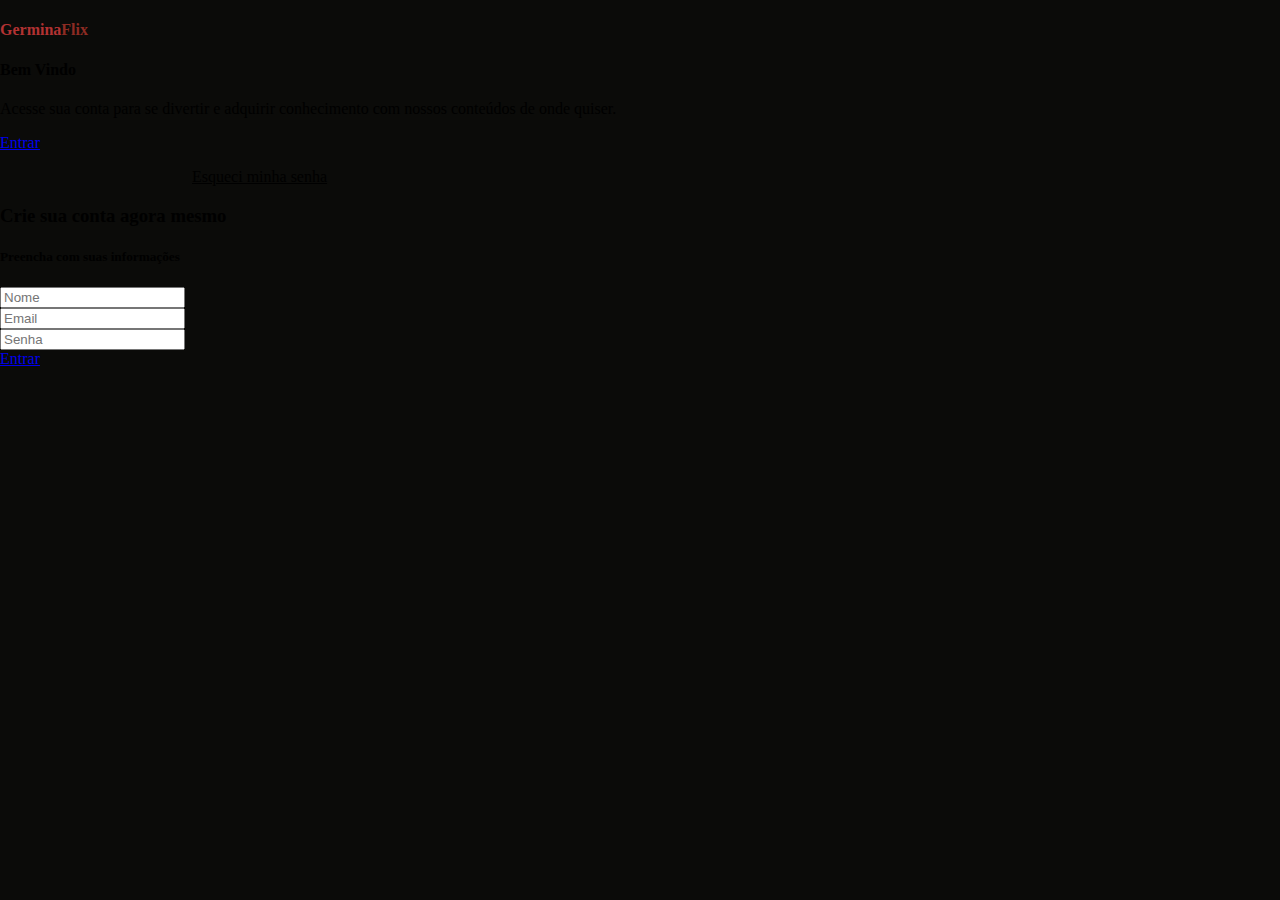
<file: index.html>
<!DOCTYPE html>
<html lang="en">
<head>
    <meta charset="UTF-8">
    <meta http-equiv="X-UA-Compatible" content="IE=edge">
    <meta name="viewport" content="width=device-width, initial-scale=1.0">
    <link rel="stylesheet" href="style.css">
    <link rel="shortcut icon" href="./IMGS/logoFilmix.png" type="image/x-icon">
    <title>Germinaflix - O seu site de consultoria de filmes</title>
</head>
<body>
    <main>
        <aside>
            <h4 style="color: rgb(141, 43, 35);"><span style="color: rgb(178, 50, 50);">Germina</span>Flix</h4>
            <h4 id="welcome">Bem Vindo</h4>
            <p>Acesse sua conta para se divertir e adquirir conhecimento com nossos conteúdos de onde quiser.</p>
            <div id="aside-login">
                <a href="home.html">Entrar</a>
            </div>
            <p style="text-decoration: underline;margin-left: 15%;">Esqueci minha senha</p>
        </aside>
        <section id="input-details">
            <h3>Crie sua conta agora mesmo</h3>
            <h5>Preencha com suas informações</h5>
            <form action="">
                <div id="name">
                    <input type="text" placeholder="Nome">
                </div>
                <div id="email">
                    <input type="email" placeholder="Email">
                </div>
                <div id="password">
                    <input type="password" placeholder="Senha">
                </div>
                <div id="login">
                    <a href="home.html">Entrar</a>
                </div>
            </form>            
        </section>
    </main>
</body>
</html>
</file>
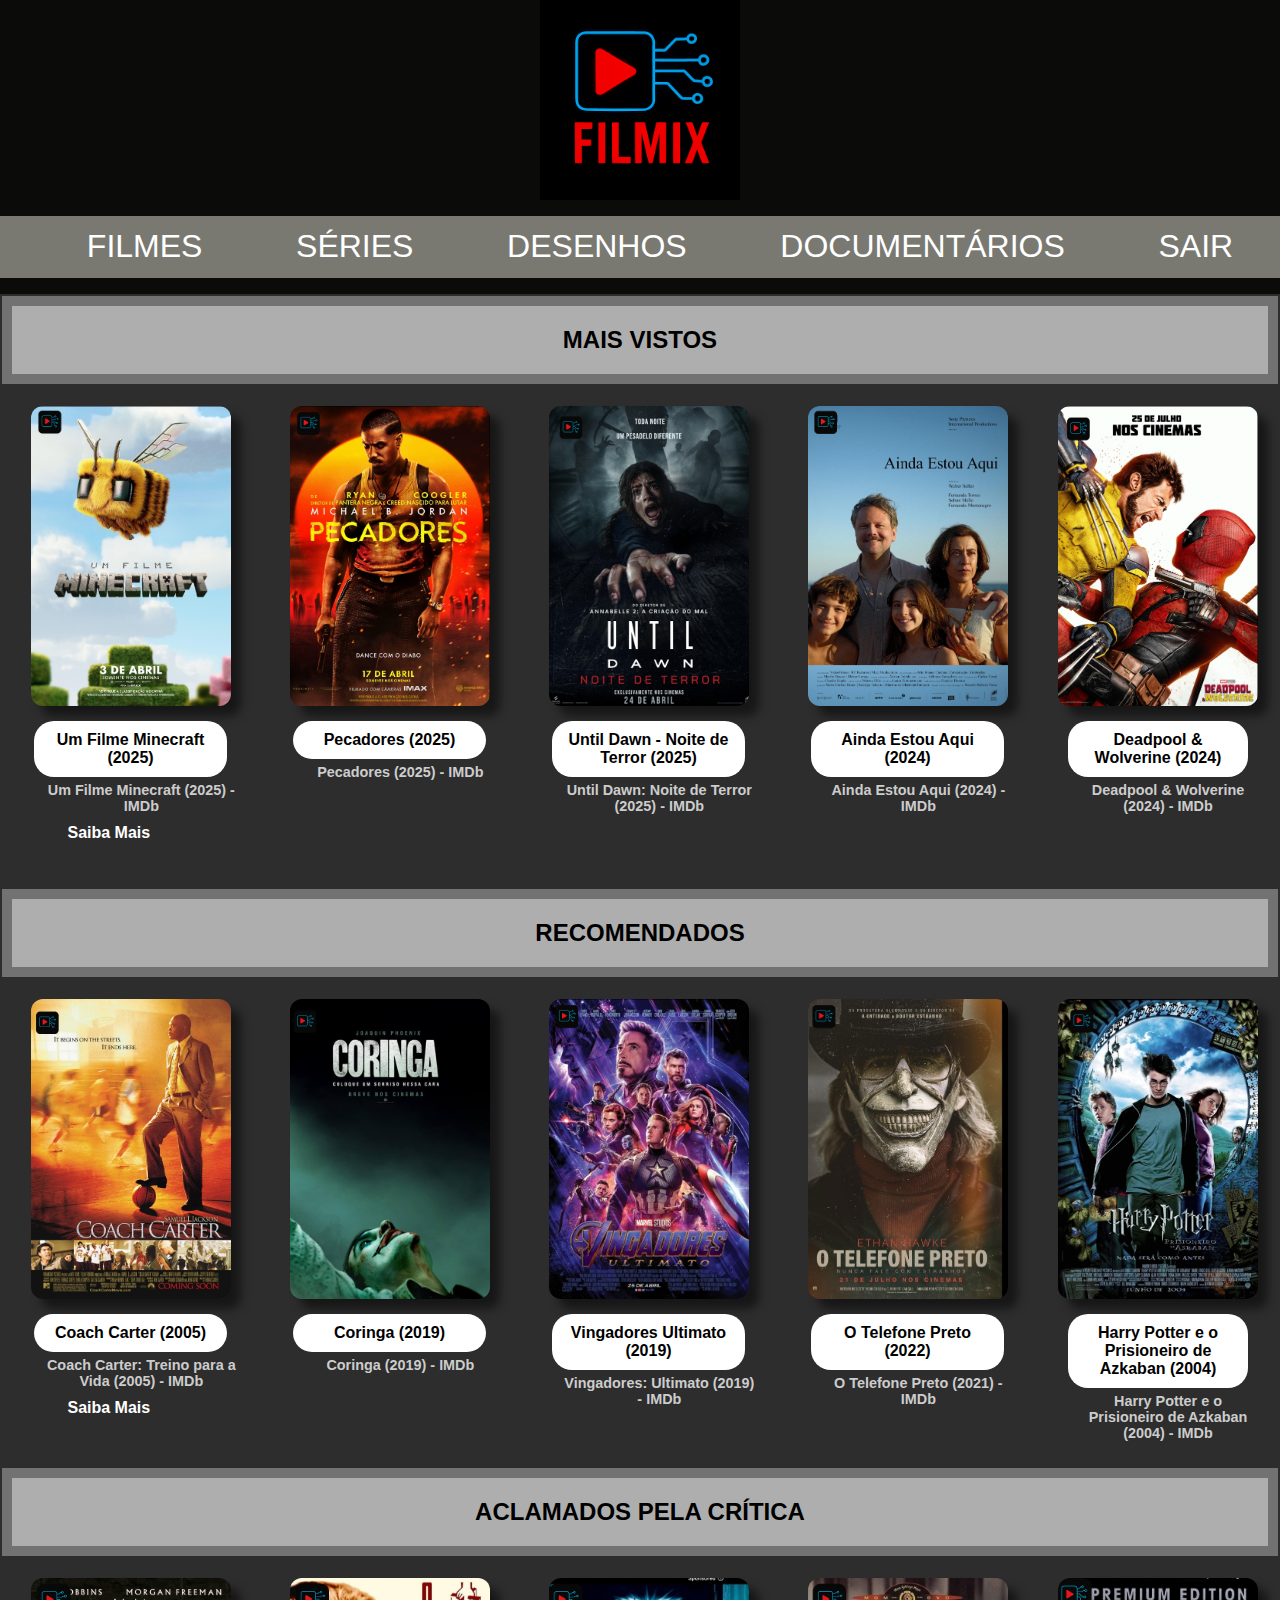
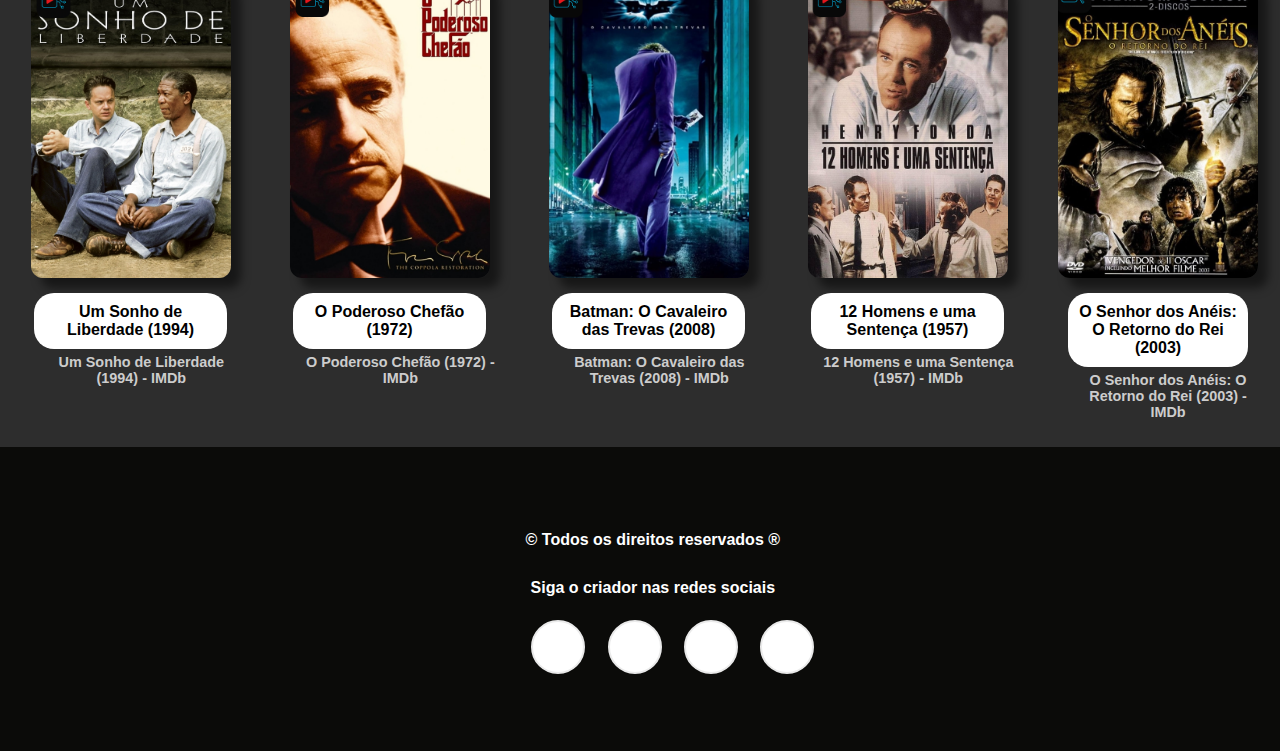
<file: Principal/index.html>
<!DOCTYPE html>
<html lang="en">
<head>
    <meta charset="UTF-8">
    <meta http-equiv="X-UA-Compatible" content="IE=edge">
    <meta name="viewport" content="width=device-width, initial-scale=1.0">
    <link rel="stylesheet" href="style.css">
    <link rel="shortcut icon" href="../IMGS/logoFilmix.png" type="image/x-icon">
    <link rel="stylesheet" href="https://use.fontawesome.com/releases/v5.6.3/css/all.css" integrity="sha384-UHRtZLI+pbxtHCWp1t77Bi1L4ZtiqrqD80Kn4Z8NTSRyMA2Fd33n5dQ8lWUE00s/" crossorigin="anonymous">
    <title>Germinaflix - O seu site de consultoria de filmes</title>
</head>

<body>
    <header>
        <div id="header-logo"></div>
        <nav>
            <ul>
                <li><a href="#">FILMES</a></li>
                <li><a href="#">SÉRIES</a></li>
                <li><a href="#">DESENHOS</a></li>
                <li><a href="#">DOCUMENTÁRIOS</a></li>
                <li id="saida"><a href="../entrar/entrar.html" >SAIR</a></li>
            </ul>
        </nav>
    </header>
    <table style="background-color: #2D2D2D;" >
        <tr id="mais-vistos-tr">
            <th class="title-table" colspan="5">MAIS VISTOS</th>
        </tr>
        <tr>
            <td><a target="_blank" href="https://www.imdb.com/pt/title/tt3566834/?ref_=ext_shr_lnk">
                <img class="tamanho-imgs" src="../IMGS/minecraft.png" alt="">
                <p class="nome-data-movie">Um Filme Minecraft (2025)</p>
                <a class="link-mdb" href="https://www.imdb.com/pt/title/tt3566834/?ref_=ext_shr_lnk">Um Filme Minecraft (2025) - IMDb</a>
                <a target="_blank" class="saiba-mais" href="../Saiba Mais - Minecraft/saiba-mais-minecraft.html">Saiba Mais</a>
            </a></td>
            <td><a target="_blank" href="https://www.imdb.com/pt/title/tt31193180/?ref_=ext_shr_lnk">
                <img class="tamanho-imgs" src="../IMGS/pecadores.png" alt="">
                <p class="nome-data-movie">Pecadores (2025)</p>
                <a class="link-mdb" href="https://www.imdb.com/pt/title/tt31193180/?ref_=ext_shr_lnk">Pecadores (2025) - IMDb</a>
            </a></td>
            <td><a target="_blank" href="https://www.imdb.com/pt/title/tt30955489/?ref_=ext_shr_lnk">
                <img class="tamanho-imgs" src="../IMGS/dawn.png" alt="">
                <p class="nome-data-movie">Until Dawn - Noite de Terror (2025)</p>
                <a class="link-mdb" href="https://www.imdb.com/pt/title/tt30955489/?ref_=ext_shr_lnk">Until Dawn: Noite de Terror (2025) - IMDb</a>
            </a></td>
            <td><a target="_blank" href="https://www.imdb.com/pt/title/tt14961016/?ref_=ext_shr_lnk">
                <img class="tamanho-imgs" src="../IMGS/aindaEstouAqui.png" alt="">
                <p class="nome-data-movie">Ainda Estou Aqui (2024)</p>
                <a class="link-mdb" href="https://www.imdb.com/pt/title/tt14961016/?ref_=ext_shr_lnk">Ainda Estou Aqui (2024) - IMDb</a>
            </a></td>
            <td><a target="_blank" href="https://www.imdb.com/pt/title/tt6263850/?ref_=ext_shr_lnk">
                <img class="tamanho-imgs" src="../IMGS/deadpool.png" alt="">
                <p class="nome-data-movie">Deadpool & Wolverine (2024)</p>
                <a class="link-mdb" href="https://www.imdb.com/pt/title/tt6263850/?ref_=ext_shr_lnk">Deadpool & Wolverine (2024) - IMDb</a>
            </a></td>
        </tr>
        <tr id="recomendados-tr">
            <th class="title-table" colspan="5">RECOMENDADOS</th>
        </tr>
        <tr>
            <td><a target="_blank" href="https://www.imdb.com/pt/title/tt0393162/?ref_=ext_shr_lnk">
                <img class="tamanho-imgs" src="../IMGS/carter.png" alt="">
                <p class="nome-data-movie">Coach Carter (2005)</p>
                <a class="link-mdb" href="https://www.imdb.com/pt/title/tt0393162/?ref_=ext_shr_lnk">Coach Carter: Treino para a Vida (2005) - IMDb</a>
                <a target="_blank" class="saiba-mais" href="../Saiba Mais - Coach Carter/saiba-mais-carter.html">Saiba Mais</a>
            </a></td>
            <td><a target="_blank" href="https://www.imdb.com/pt/title/tt7286456/?ref_=ext_shr_lnk">
                <img class="tamanho-imgs" src="../IMGS/coringa.png" alt="">
                <p class="nome-data-movie">Coringa (2019)</p>
                <a class="link-mdb" href="https://www.imdb.com/pt/title/tt7286456/?ref_=ext_shr_lnk">Coringa (2019) - IMDb</a>
            </a></td>
            <td><a target="_blank" href="https://www.imdb.com/pt/title/tt4154796/?ref_=ext_shr_lnk">
                <img class="tamanho-imgs" src="../IMGS/ultimato.png" alt="">
                <p class="nome-data-movie">Vingadores Ultimato (2019)</p>
                <a class="link-mdb" href="https://www.imdb.com/pt/title/tt4154796/?ref_=ext_shr_lnk">Vingadores: Ultimato (2019) - IMDb</a>
            </a></td>
            <td><a target="_blank" href="https://www.imdb.com/pt/title/tt7144666/?ref_=ext_shr_lnk">
                <img class="tamanho-imgs" src="../IMGS/telefone.png" alt="">
                <p class="nome-data-movie">O Telefone Preto (2022)</p>
                <a class="link-mdb" href="https://www.imdb.com/pt/title/tt7144666/?ref_=ext_shr_lnk">O Telefone Preto (2021) - IMDb</a>
            </a></td>
            <td><a target="_blank" href="https://www.imdb.com/pt/title/tt0304141/?ref_=ext_shr_lnk">
                <img class="tamanho-imgs" src="../IMGS/harry.png" alt="">
                <p class="nome-data-movie">Harry Potter e o Prisioneiro de Azkaban (2004)</p>
                <a class="link-mdb" href="https://www.imdb.com/pt/title/tt0304141/?ref_=ext_shr_lnk">Harry Potter e o Prisioneiro de Azkaban (2004) - IMDb</a>
            </a></td>
        </tr>
        <tr>
            <th class="title-table" colspan="5">ACLAMADOS PELA CRÍTICA</th>
        </tr>
        <tr>
            <td><a href="https://www.imdb.com/pt/title/tt0111161/?ref_=mv_close">
                <img class="tamanho-imgs" src="../IMGS/sonho.png" alt="">
                <p class="nome-data-movie">Um Sonho de Liberdade (1994)</p>
                <a class="link-mdb" href="https://www.imdb.com/pt/title/tt0111161/?ref_=mv_close">Um Sonho de Liberdade (1994) - IMDb</a>
            </a></td>
            <td><a href="https://www.imdb.com/pt/title/tt0068646/?ref_=chttp_t_2">
                <img class="tamanho-imgs" src="../IMGS/chefao.png" alt="">
                <p class="nome-data-movie">O Poderoso Chefão (1972)</p>
                <a class="link-mdb" href="https://www.imdb.com/pt/title/tt0068646/?ref_=chttp_t_2">O Poderoso Chefão (1972) - IMDb</a>
            </a></td>
            <td><a href="https://www.imdb.com/pt/title/tt0468569/?ref_=chttp_t_3">
                <img class="tamanho-imgs" src="../IMGS/batman.png" alt="">
                <p class="nome-data-movie">Batman: O Cavaleiro das Trevas (2008)</p>
                <a class="link-mdb" href="https://www.imdb.com/pt/title/tt0468569/?ref_=chttp_t_3">Batman: O Cavaleiro das Trevas (2008) - IMDb</a>
            </a></td>
            <td><a href="https://www.imdb.com/pt/title/tt0050083/?ref_=chttp_i_5">
                <img class="tamanho-imgs" src="../IMGS/12.png" alt="">
                <p class="nome-data-movie">12 Homens e uma Sentença (1957)</p>
                <a class="link-mdb" href="https://www.imdb.com/pt/title/tt0050083/?ref_=chttp_i_5">12 Homens e uma Sentença (1957) - IMDb</a>
            </a></td>
            <td><a href="https://www.imdb.com/pt/title/tt0167260/?ref_=chttp_t_6">
                <img class="tamanho-imgs" src="../IMGS/aneis.png" alt="">
                <p class="nome-data-movie">O Senhor dos Anéis: O Retorno do Rei (2003)</p>
                <a class="link-mdb" href="https://www.imdb.com/pt/title/tt0167260/?ref_=chttp_t_6">O Senhor dos Anéis: O Retorno do Rei (2003) - IMDb</a>
            </a></td>
        </tr>
    </table>

    <footer>
        &copy; Todos os direitos reservados &reg;
        <p>Siga o criador nas redes sociais</p>
        <ul class="box-redes-sociais">
            <li class="facebook">
              <a href="#"><i class="fab fa-facebook-f icon"></i></a>
            </li>
          
            <li class="instagram">
              <a target="_blank" href="https://www.instagram.com/ryancursinom/?next=%2F"><i class="fab fa-instagram icon"></i></a>
            </li>

            <li class="snapchat">
                <a href="https://www.snapchat.com/web"><i class="fab fa-snapchat icon"></i></a>
            </li>

            <li class="github">
                <a href="https://github.com/ryancursinom"><i class="fab fa-github icon"></i></a>
            </li>
        </ul> 
    </footer>
</body>
</html>
</file>
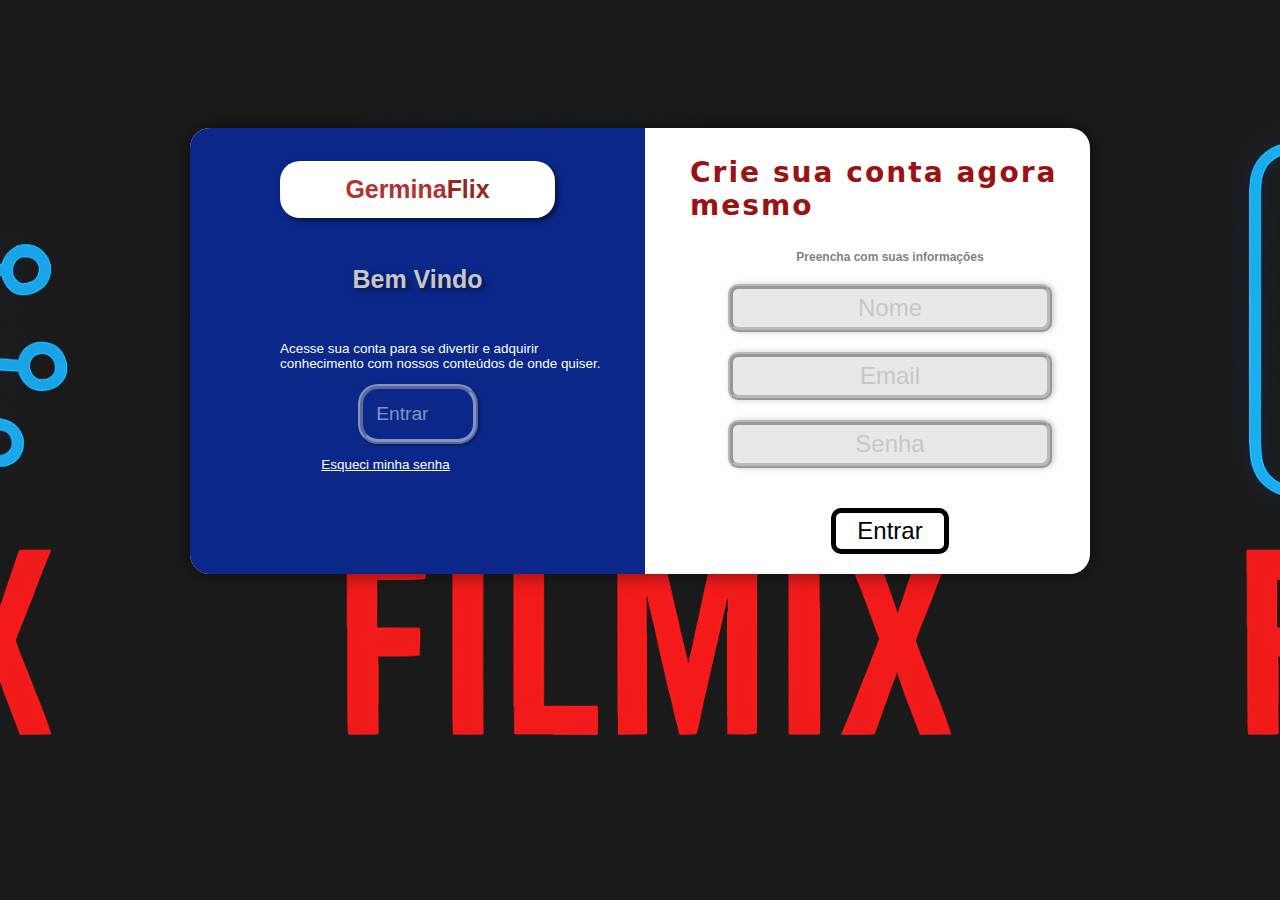
<file: entrar.html>
<!DOCTYPE html>
<html lang="en">
<head>
    <meta charset="UTF-8">
    <meta http-equiv="X-UA-Compatible" content="IE=edge">
    <meta name="viewport" content="width=device-width, initial-scale=1.0">
    <link rel="stylesheet" href="entrar.css">
    <link rel="shortcut icon" href="./IMGS/logoFilmix.png" type="image/x-icon">
    <title>Germinaflix - O seu site de consultoria de filmes</title>
</head>
<body>
    <main>
        <aside>
            <h4 style="color: rgb(141, 43, 35);"><span style="color: rgb(178, 50, 50);">Germina</span>Flix</h4>
            <h4 id="welcome">Bem Vindo</h4>
            <p>Acesse sua conta para se divertir e adquirir conhecimento com nossos conteúdos de onde quiser.</p>
            <div id="aside-login">
                <a href="index.html">Entrar</a>
            </div>
            
            <p style="text-decoration: underline;margin-left: 15%;">Esqueci minha senha</p>
        </aside>
        <section id="input-details">
            <h3>Crie sua conta agora mesmo</h3>
            <h5>Preencha com suas informações</h5>
            <form action="">
                <div id="name">
                    <input type="text" placeholder="Nome">
                </div>
                <div id="email">
                    <input type="email" placeholder="Email">
                </div>
                <div id="password">
                    <input type="password" placeholder="Senha">
                </div>
                <div id="login">
                    <a href="index.html">Entrar</a>
                </div>
            </form>
            
            
        </section>
    </main>
</body>
</html>
</file>
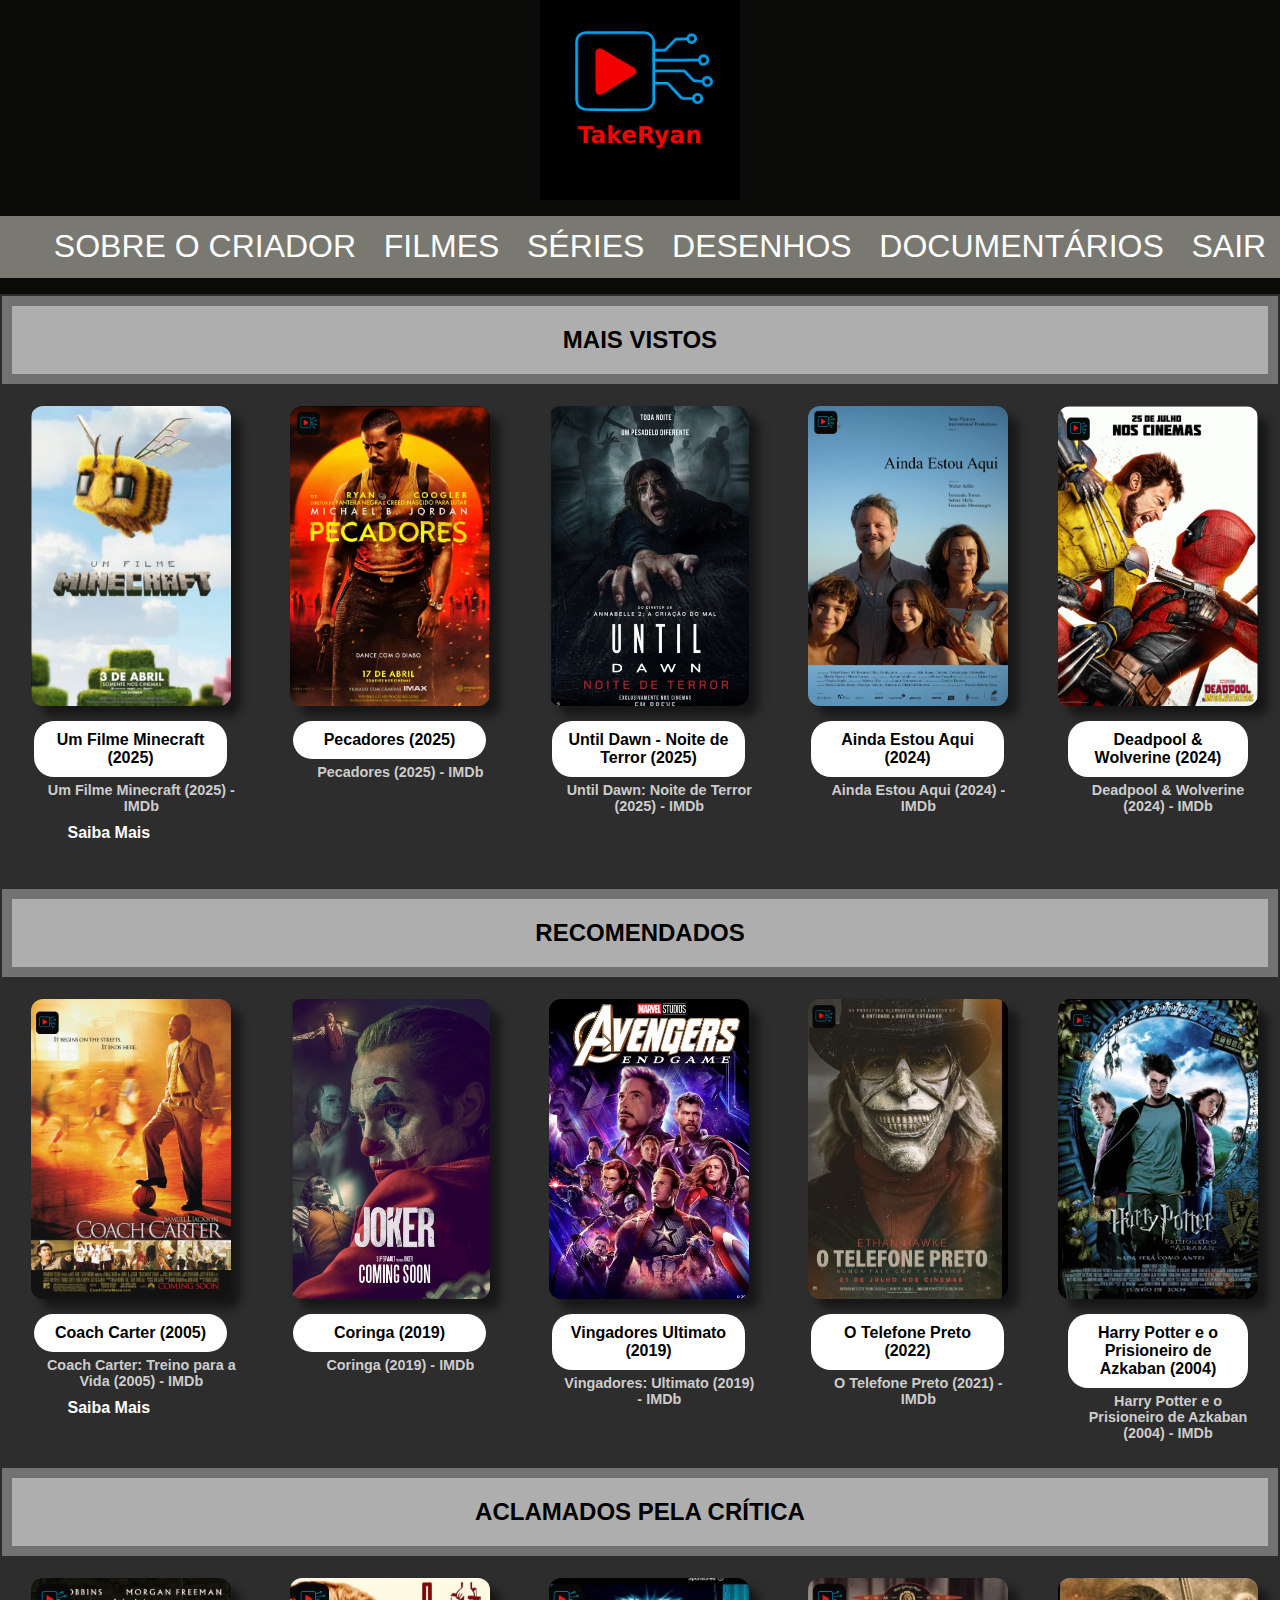
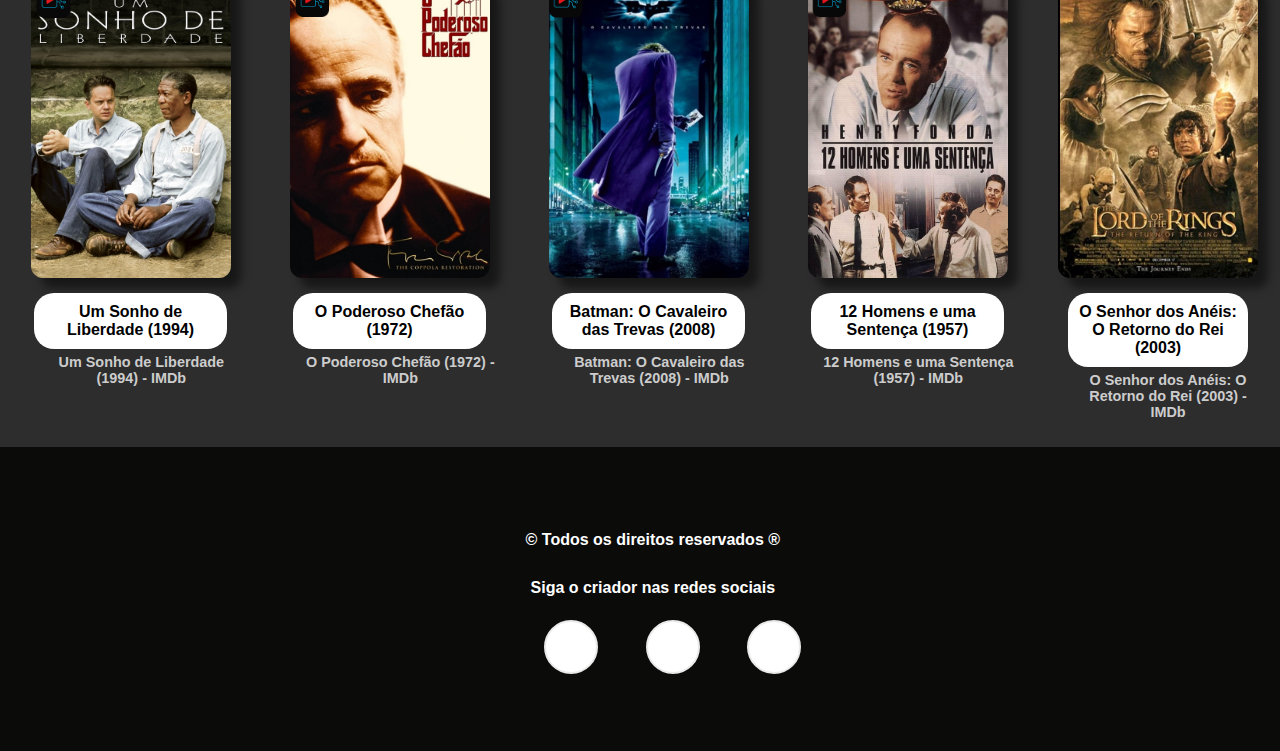
<file: home.html>
<!DOCTYPE html>
<html lang="en">
<head>
    <meta charset="UTF-8">
    <meta http-equiv="X-UA-Compatible" content="IE=edge">
    <meta name="viewport" content="width=device-width, initial-scale=1.0">
    <link rel="stylesheet" href="home.css">
    <link rel="shortcut icon" href="./IMGS/logoFilmix.png" type="image/x-icon">
    <link rel="stylesheet" href="https://use.fontawesome.com/releases/v5.6.3/css/all.css" integrity="sha384-UHRtZLI+pbxtHCWp1t77Bi1L4ZtiqrqD80Kn4Z8NTSRyMA2Fd33n5dQ8lWUE00s/" crossorigin="anonymous">
    <title>Germinaflix - O seu site de consultoria de filmes</title>
</head>

<body>
    <header>
        <div id="header-logo"></div>
        <nav>
            <ul>
                <li><a href="sobre-mim.html">SOBRE O CRIADOR</a></li>
                <li><a href="#">FILMES</a></li>
                <li><a href="#">SÉRIES</a></li>
                <li><a href="#">DESENHOS</a></li>
                <li><a href="#">DOCUMENTÁRIOS</a></li>
                <li id="saida"><a href="index.html" >SAIR</a></li>
            </ul>
        </nav>
    </header>
    <table style="background-color: #2D2D2D;" >
        <tr id="mais-vistos-tr">
            <th class="title-table" colspan="5">MAIS VISTOS</th>
        </tr>
        <tr>
            <td><a target="_blank" href="https://www.imdb.com/pt/title/tt3566834/?ref_=ext_shr_lnk">
                <img class="tamanho-imgs" src="./IMGS/minecraft.jpeg" alt="">
                <p class="nome-data-movie">Um Filme Minecraft (2025)</p>
                <a class="link-mdb" href="https://www.imdb.com/pt/title/tt3566834/?ref_=ext_shr_lnk">Um Filme Minecraft (2025) - IMDb</a>
                <a target="_blank" class="saiba-mais" href="saiba-mais-minecraft.html">Saiba Mais</a>
            </a></td>
            <td><a target="_blank" href="https://www.imdb.com/pt/title/tt31193180/?ref_=ext_shr_lnk">
                <img class="tamanho-imgs" src="./IMGS/pecadores.png" alt="">
                <p class="nome-data-movie">Pecadores (2025)</p>
                <a class="link-mdb" href="https://www.imdb.com/pt/title/tt31193180/?ref_=ext_shr_lnk">Pecadores (2025) - IMDb</a>
            </a></td>
            <td><a target="_blank" href="https://www.imdb.com/pt/title/tt30955489/?ref_=ext_shr_lnk">
                <img class="tamanho-imgs" src="./IMGS/dawn.jpeg" alt="">
                <p class="nome-data-movie">Until Dawn - Noite de Terror (2025)</p>
                <a class="link-mdb" href="https://www.imdb.com/pt/title/tt30955489/?ref_=ext_shr_lnk">Until Dawn: Noite de Terror (2025) - IMDb</a>
            </a></td>
            <td><a target="_blank" href="https://www.imdb.com/pt/title/tt14961016/?ref_=ext_shr_lnk">
                <img class="tamanho-imgs" src="./IMGS/aindaEstouAqui.png" alt="">
                <p class="nome-data-movie">Ainda Estou Aqui (2024)</p>
                <a class="link-mdb" href="https://www.imdb.com/pt/title/tt14961016/?ref_=ext_shr_lnk">Ainda Estou Aqui (2024) - IMDb</a>
            </a></td>
            <td><a target="_blank" href="https://www.imdb.com/pt/title/tt6263850/?ref_=ext_shr_lnk">
                <img class="tamanho-imgs" src="./IMGS/deadpool.png" alt="">
                <p class="nome-data-movie">Deadpool & Wolverine (2024)</p>
                <a class="link-mdb" href="https://www.imdb.com/pt/title/tt6263850/?ref_=ext_shr_lnk">Deadpool & Wolverine (2024) - IMDb</a>
            </a></td>
        </tr>
        <tr id="recomendados-tr">
            <th class="title-table" colspan="5">RECOMENDADOS</th>
        </tr>
        <tr>
            <td><a target="_blank" href="https://www.imdb.com/pt/title/tt0393162/?ref_=ext_shr_lnk">
                <img class="tamanho-imgs" src="./IMGS/carter.png" alt="">
                <p class="nome-data-movie">Coach Carter (2005)</p>
                <a class="link-mdb" href="https://www.imdb.com/pt/title/tt0393162/?ref_=ext_shr_lnk">Coach Carter: Treino para a Vida (2005) - IMDb</a>
                <a target="_blank" class="saiba-mais" href="saiba-mais-carter.html">Saiba Mais</a>
            </a></td>
            <td><a target="_blank" href="https://www.imdb.com/pt/title/tt7286456/?ref_=ext_shr_lnk">
                <img class="tamanho-imgs" src="./IMGS/coringa.jpeg" alt="">
                <p class="nome-data-movie">Coringa (2019)</p>
                <a class="link-mdb" href="https://www.imdb.com/pt/title/tt7286456/?ref_=ext_shr_lnk">Coringa (2019) - IMDb</a>
            </a></td>
            <td><a target="_blank" href="https://www.imdb.com/pt/title/tt4154796/?ref_=ext_shr_lnk">
                <img class="tamanho-imgs" src="./IMGS/ultimato.jpeg" alt="">
                <p class="nome-data-movie">Vingadores Ultimato (2019)</p>
                <a class="link-mdb" href="https://www.imdb.com/pt/title/tt4154796/?ref_=ext_shr_lnk">Vingadores: Ultimato (2019) - IMDb</a>
            </a></td>
            <td><a target="_blank" href="https://www.imdb.com/pt/title/tt7144666/?ref_=ext_shr_lnk">
                <img class="tamanho-imgs" src="./IMGS/telefone.png" alt="">
                <p class="nome-data-movie">O Telefone Preto (2022)</p>
                <a class="link-mdb" href="https://www.imdb.com/pt/title/tt7144666/?ref_=ext_shr_lnk">O Telefone Preto (2021) - IMDb</a>
            </a></td>
            <td><a target="_blank" href="https://www.imdb.com/pt/title/tt0304141/?ref_=ext_shr_lnk">
                <img class="tamanho-imgs" src="./IMGS/harry.png" alt="">
                <p class="nome-data-movie">Harry Potter e o Prisioneiro de Azkaban (2004)</p>
                <a class="link-mdb" href="https://www.imdb.com/pt/title/tt0304141/?ref_=ext_shr_lnk">Harry Potter e o Prisioneiro de Azkaban (2004) - IMDb</a>
            </a></td>
        </tr>
        <tr>
            <th class="title-table" colspan="5">ACLAMADOS PELA CRÍTICA</th>
        </tr>
        <tr>
            <td><a href="https://www.imdb.com/pt/title/tt0111161/?ref_=mv_close">
                <img class="tamanho-imgs" src="./IMGS/sonho.png" alt="">
                <p class="nome-data-movie">Um Sonho de Liberdade (1994)</p>
                <a class="link-mdb" href="https://www.imdb.com/pt/title/tt0111161/?ref_=mv_close">Um Sonho de Liberdade (1994) - IMDb</a>
            </a></td>
            <td><a href="https://www.imdb.com/pt/title/tt0068646/?ref_=chttp_t_2">
                <img class="tamanho-imgs" src="./IMGS/chefao.png" alt="">
                <p class="nome-data-movie">O Poderoso Chefão (1972)</p>
                <a class="link-mdb" href="https://www.imdb.com/pt/title/tt0068646/?ref_=chttp_t_2">O Poderoso Chefão (1972) - IMDb</a>
            </a></td>
            <td><a href="https://www.imdb.com/pt/title/tt0468569/?ref_=chttp_t_3">
                <img class="tamanho-imgs" src="./IMGS/batman.png" alt="">
                <p class="nome-data-movie">Batman: O Cavaleiro das Trevas (2008)</p>
                <a class="link-mdb" href="https://www.imdb.com/pt/title/tt0468569/?ref_=chttp_t_3">Batman: O Cavaleiro das Trevas (2008) - IMDb</a>
            </a></td>
            <td><a href="https://www.imdb.com/pt/title/tt0050083/?ref_=chttp_i_5">
                <img class="tamanho-imgs" src="./IMGS/12.png" alt="">
                <p class="nome-data-movie">12 Homens e uma Sentença (1957)</p>
                <a class="link-mdb" href="https://www.imdb.com/pt/title/tt0050083/?ref_=chttp_i_5">12 Homens e uma Sentença (1957) - IMDb</a>
            </a></td>
            <td><a href="https://www.imdb.com/pt/title/tt0167260/?ref_=chttp_t_6">
                <img class="tamanho-imgs" src="./IMGS/aneis.jpeg" alt="">
                <p class="nome-data-movie">O Senhor dos Anéis: O Retorno do Rei (2003)</p>
                <a class="link-mdb" href="https://www.imdb.com/pt/title/tt0167260/?ref_=chttp_t_6">O Senhor dos Anéis: O Retorno do Rei (2003) - IMDb</a>
            </a></td>
        </tr>
    </table>

    <footer>
        &copy; Todos os direitos reservados &reg;
        <p>Siga o criador nas redes sociais</p>
        <ul class="box-redes-sociais">
            <li class="instagram">
              <a target="_blank" href="https://www.instagram.com/ryancursinom/?next=%2F"><i class="fab fa-instagram icon"></i></a>
            </li>

            <li class="snapchat">
                <a href="https://www.snapchat.com/web"><i class="fab fa-snapchat icon"></i></a>
            </li>

            <li class="github">
                <a href="https://github.com/ryancursinom"><i class="fab fa-github icon"></i></a>
            </li>
        </ul> 
    </footer>
</body>
</html>
</file>
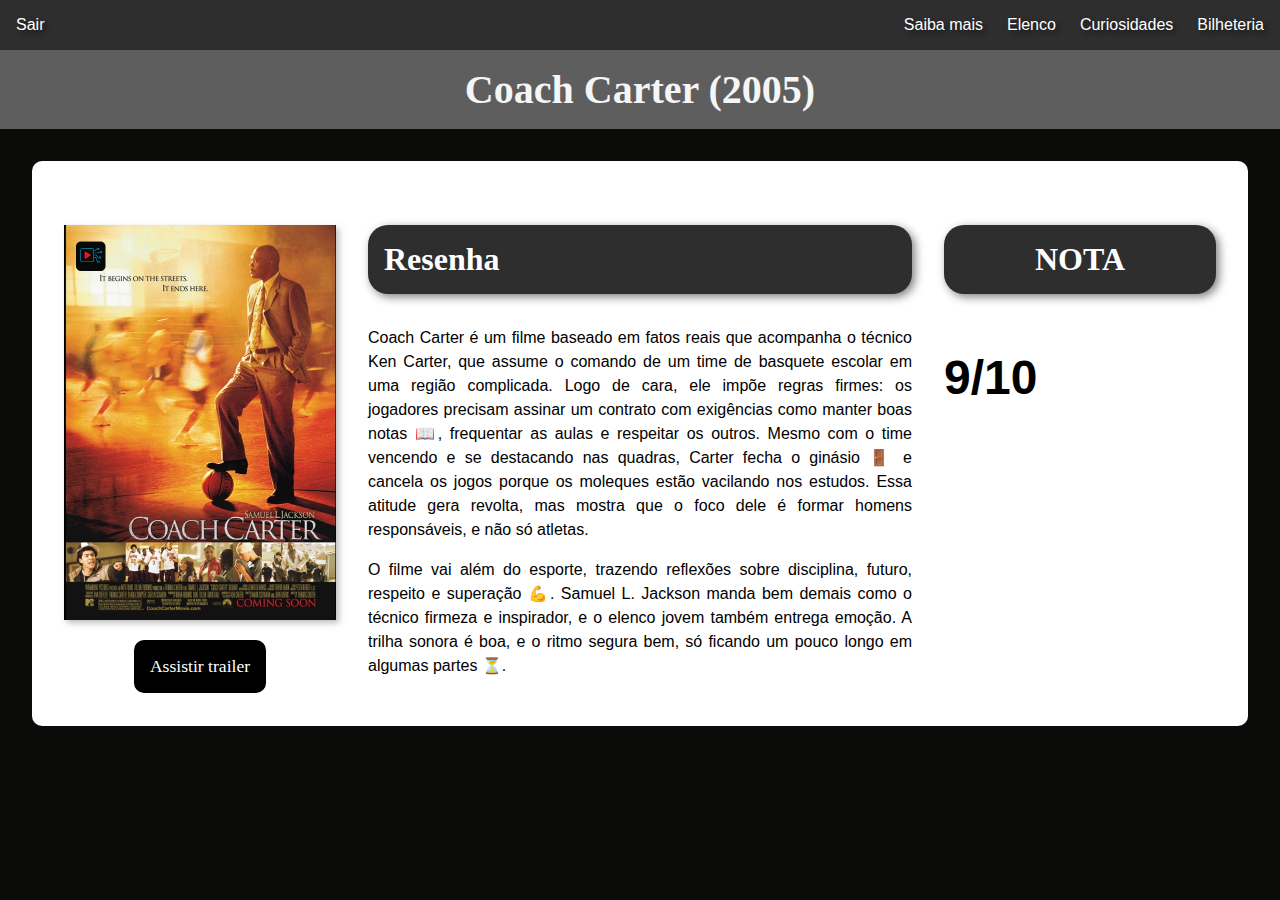
<file: saiba-mais-carter.html>
<!DOCTYPE html>
<html lang="en">
<head>
    <meta charset="UTF-8">
    <meta http-equiv="X-UA-Compatible" content="IE=edge">
    <meta name="viewport" content="width=device-width, initial-scale=1.0">
    <link rel="stylesheet" href="style-carter.css">
    <link rel="shortcut icon" href="./IMGS/logoFilmix.png" type="image/x-icon">
    <title>Um Filme Minecraft - Saiba Mais</title>
</head>
<body>
    <header>
        <nav>
            <ul>
                <li><a href="index.html">Sair</a></li>
                <li><a href="saiba-mais-minecraft.html">Saiba mais</a></li>
                <li><a href="">Elenco</a></li>
                <li><a href="">Curiosidades</a></li>
                <li><a href="">Bilheteria</a></li>
            </ul>
        </nav>
        <h1>Coach Carter (2005)</h1>
    </header>
    
    <article>
        <div id="poster-movie">
            <img src="./IMGS/carter.png" alt="Poster do filme minecraft">
            <a target="_blank" href="https://youtu.be/d_GleoanbPE?si=3LJfKuf0IB414h9j">Assistir trailer</a>
        </div>
        <section id="resenha-container">
            <h3 id="resenha">Resenha</h3>
        <p>Coach Carter é um filme baseado em fatos reais que acompanha o técnico Ken Carter, que assume o comando de um time de basquete escolar em uma região complicada. Logo de cara, ele impõe regras firmes: os jogadores precisam assinar um contrato com exigências como manter boas notas 📖, frequentar as aulas e respeitar os outros. Mesmo com o time vencendo e se destacando nas quadras, Carter fecha o ginásio 🚪 e cancela os jogos porque os moleques estão vacilando nos estudos. Essa atitude gera revolta, mas mostra que o foco dele é formar homens responsáveis, e não só atletas.</p>
        <p>O filme vai além do esporte, trazendo reflexões sobre disciplina, futuro, respeito e superação 💪. Samuel L. Jackson manda bem demais como o técnico firmeza e inspirador, e o elenco jovem também entrega emoção. A trilha sonora é boa, e o ritmo segura bem, só ficando um pouco longo em algumas partes ⏳.</p>
        </section>
        <section id="nota-filme">
            <h3>NOTA</h3>
            <p>9/10</p>
        </section>
    </article>
    
</body>
</html>
</file>
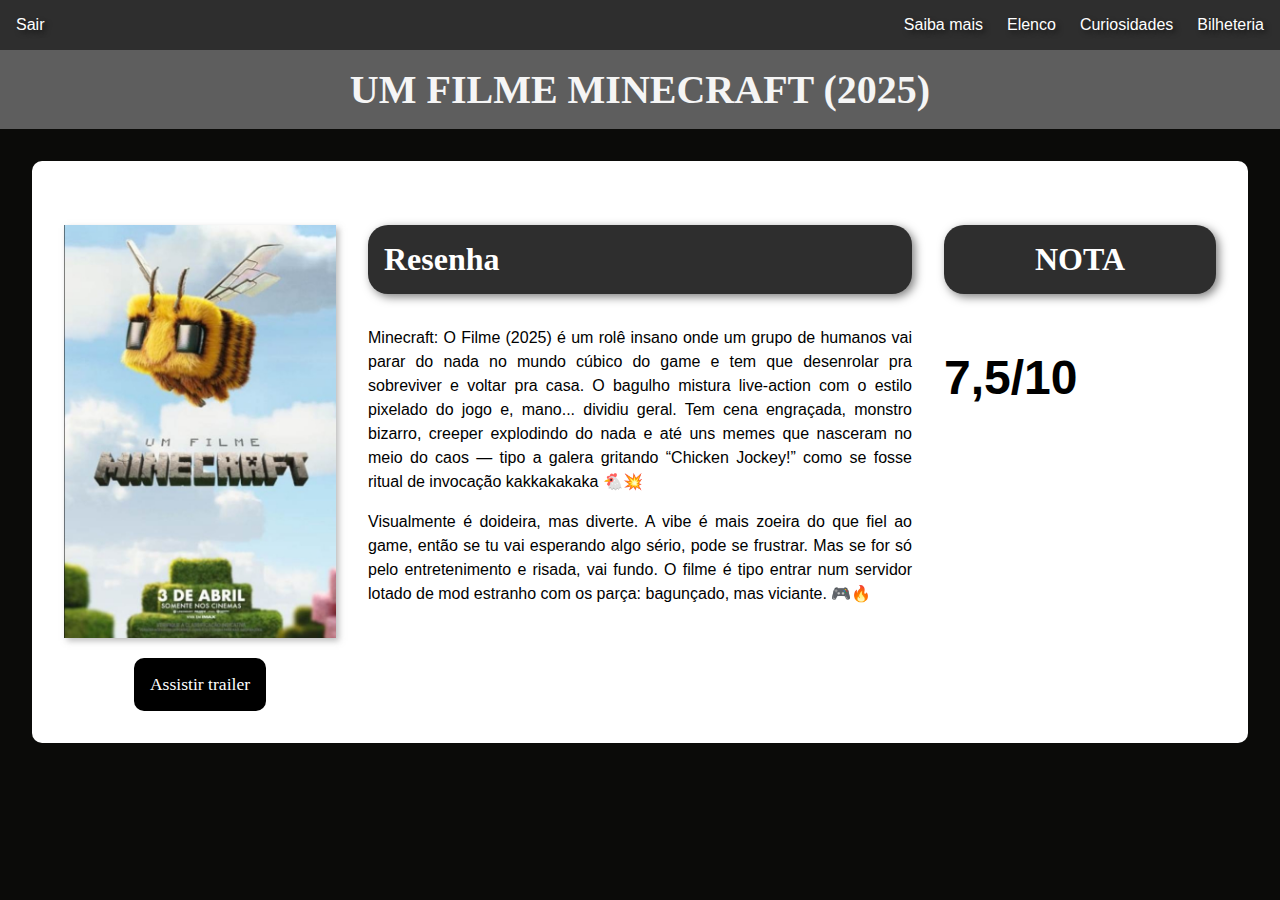
<file: saiba-mais-minecraft.html>
<!DOCTYPE html>
<html lang="en">
<head>
    <meta charset="UTF-8">
    <meta http-equiv="X-UA-Compatible" content="IE=edge">
    <meta name="viewport" content="width=device-width, initial-scale=1.0">
    <link rel="stylesheet" href="saiba-mais-minecraft.css">
    <link rel="shortcut icon" href="./IMGS/logoFilmix.png" type="image/x-icon">
    <title>Um Filme Minecraft - Saiba Mais</title>
</head>
<body>
    <header>
        <nav>
            <ul>
                <li><a href="home.html">Sair</a></li>
                <li><a href="saiba-mais-minecraft.html">Saiba mais</a></li>
                <li><a href="">Elenco</a></li>
                <li><a href="">Curiosidades</a></li>
                <li><a href="">Bilheteria</a></li>
            </ul>
        </nav>
        <h1>UM FILME MINECRAFT (2025)</h1>
    </header>
    
    <article>
        <div id="poster-movie">
            <img src="./IMGS/minecraft.jpeg" alt="">
            <a target="_blank" href="https://youtu.be/EVKYAAES6JQ?si=wk2TIixcaX6hExV6">Assistir trailer</a>
        </div>
        <section id="resenha-container">
            <h3 id="resenha">Resenha</h3>
        <p>Minecraft: O Filme (2025) é um rolê insano onde um grupo de humanos vai parar do nada no mundo cúbico do game e tem que desenrolar pra sobreviver e voltar pra casa. O bagulho mistura live-action com o estilo pixelado do jogo e, mano... dividiu geral. Tem cena engraçada, monstro bizarro, creeper explodindo do nada e até uns memes que nasceram no meio do caos — tipo a galera gritando “Chicken Jockey!” como se fosse ritual de invocação kakkakakaka 🐔💥</p>
        <p>Visualmente é doideira, mas diverte. A vibe é mais zoeira do que fiel ao game, então se tu vai esperando algo sério, pode se frustrar. Mas se for só pelo entretenimento e risada, vai fundo. O filme é tipo entrar num servidor lotado de mod estranho com os parça: bagunçado, mas viciante. 🎮🔥</p>
        </section>
        <section id="nota-filme">
            <h3>NOTA</h3>
            <p>7,5/10</p>
        </section>
    </article>
    
</body>
</html>
</file>
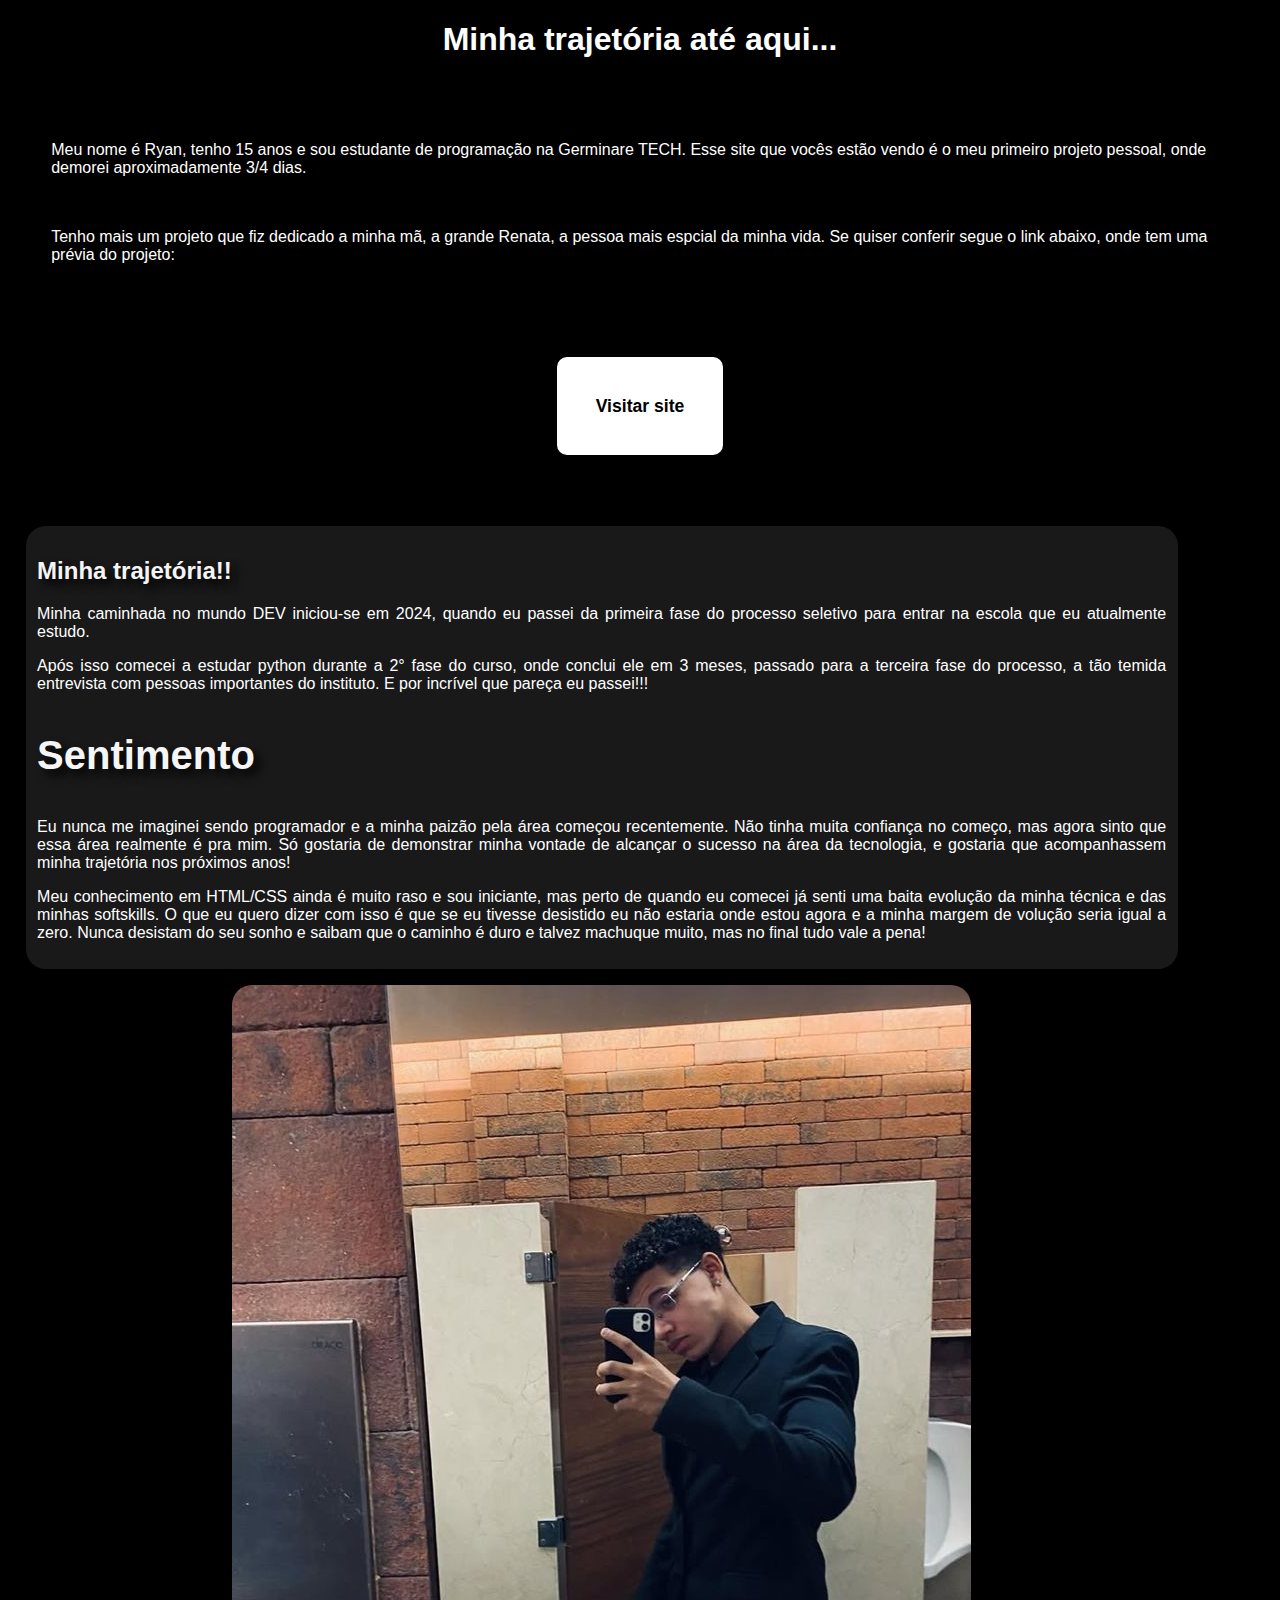
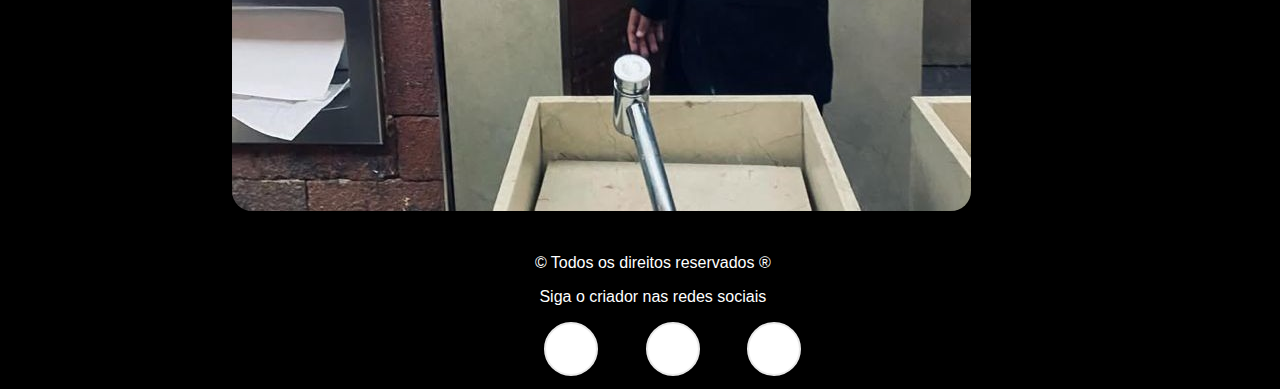
<file: sobre-mim.html>
<!DOCTYPE html>
<html lang="en">
<head>
    <meta charset="UTF-8">
    <meta name="viewport" content="width=device-width, initial-scale=1.0">
    <link rel="stylesheet" href="sobre-mim.css">
    <link rel="shortcut icon" href="./IMGS/logoFilmix.png" type="image/x-icon">
    <link rel="stylesheet" href="https://use.fontawesome.com/releases/v5.6.3/css/all.css" integrity="sha384-UHRtZLI+pbxtHCWp1t77Bi1L4ZtiqrqD80Kn4Z8NTSRyMA2Fd33n5dQ8lWUE00s/" crossorigin="anonymous">
    <title>Sobre o criador</title>
</head>
<body>
    <header>
        <h1>Minha trajetória até aqui...</h1>
        <article>
            <p>Meu nome é Ryan, tenho 15 anos e sou estudante de programação na Germinare TECH. Esse site que vocês estão vendo é o meu primeiro projeto pessoal, onde demorei aproximadamente 3/4 dias.</p>
            <p>Tenho mais um projeto que fiz dedicado a minha mã, a grande Renata, a pessoa mais espcial da minha vida. Se quiser conferir segue o link abaixo, onde tem uma prévia do projeto:</p>
        </article>
        <a target="_blank" href="https://ryancursinom.github.io/Site-de-Dia-das-Maes/">
            Visitar site 
         </a> 
         <a href="home.html">Sair</a>
    </header>
    
    <article id="sections">
        <section id="minha-trajetoria">
            <h2>Minha trajetória!!</h2>
            <p>Minha caminhada no mundo DEV iniciou-se em 2024, quando eu passei da primeira fase do processo seletivo para entrar na escola que eu atualmente estudo.</p>
            <p>Após isso comecei a estudar python durante a 2° fase do curso, onde conclui ele em 3 meses, passado para a terceira fase do processo, a tão temida entrevista com pessoas importantes do instituto. E por incrível que pareça eu passei!!!</p>
            <h3>Sentimento</h3>
            <p>Eu nunca me imaginei sendo programador e a minha paizão pela área começou recentemente. Não tinha muita confiança no começo, mas agora sinto que essa área realmente é pra mim. Só gostaria de demonstrar minha vontade de alcançar o sucesso na área da tecnologia, e gostaria que acompanhassem minha trajetória nos próximos anos!</p>
            <p>Meu conhecimento em HTML/CSS ainda é muito raso e sou iniciante, mas perto de quando eu comecei já senti uma baita evolução da minha técnica e das minhas softskills. O que eu quero dizer com isso é que se eu tivesse desistido eu não estaria onde estou agora e a minha margem de volução seria igual a zero. Nunca desistam do seu sonho e saibam que o caminho é duro e talvez machuque muito, mas no final tudo vale a pena!</p>
        </section>
        <section id="foto">
            <img src="./IMGS/foto.jpg" alt="">
        </section>
    </article>
    
    <footer>
        &copy; Todos os direitos reservados &reg;
        <p>Siga o criador nas redes sociais</p>
        <ul class="box-redes-sociais">
            <li class="instagram">
                <a href="https://www.instagram.com/ryancursinom/?next=%2F"><i class="fab fa-instagram icon"></i></a>
            </li>
            <li class="snapchat">
                <a href="https://www.snapchat.com/web"><i class="fab fa-snapchat icon"></i></a>
            </li>
            <li class="github">
                <a href="https://github.com/ryancursinom"><i class="fab fa-github icon"></i></a>
            </li>
        </ul>
    </footer>
</body>
</html>
</file>
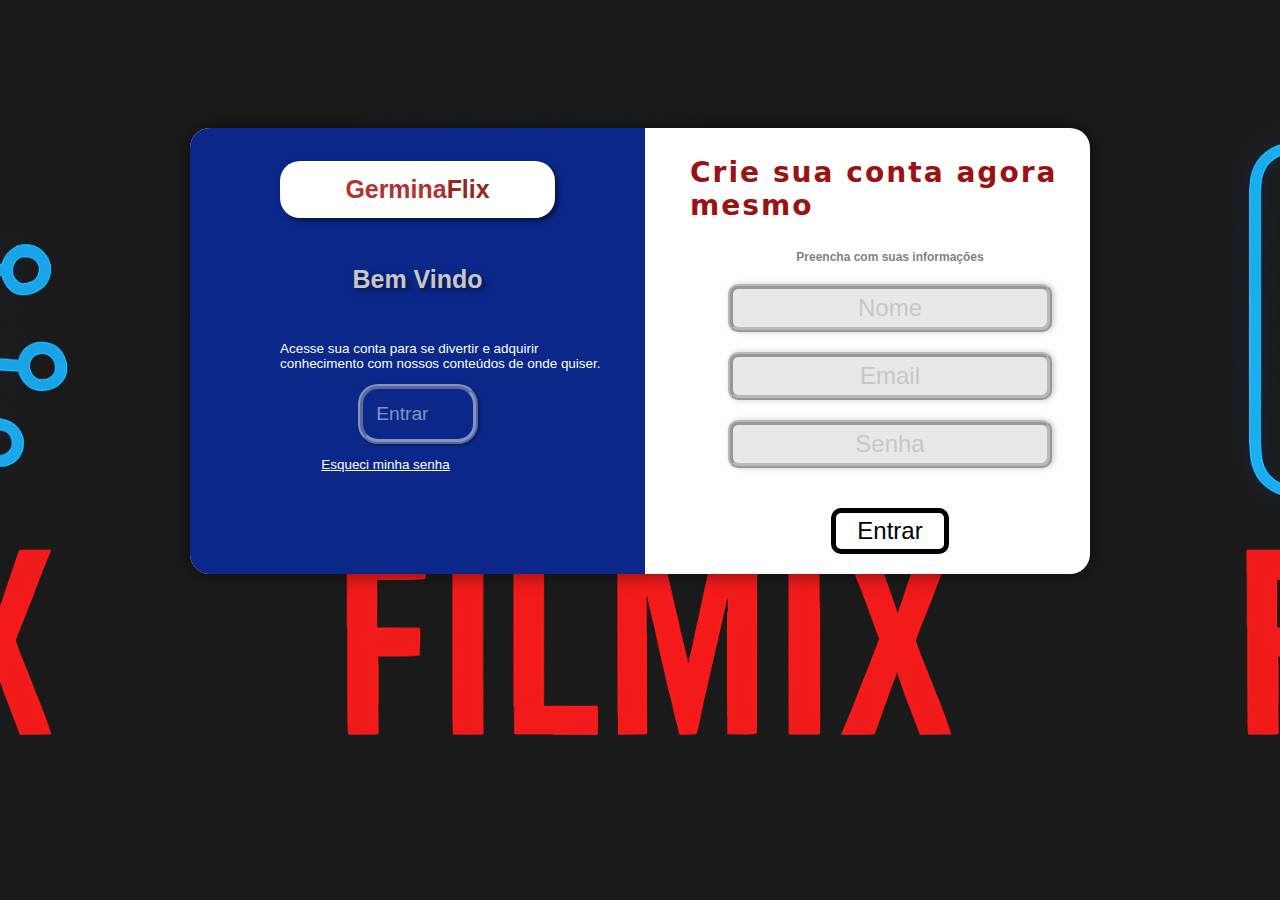
<file: entrar/entrar.html>
<!DOCTYPE html>
<html lang="en">
<head>
    <meta charset="UTF-8">
    <meta http-equiv="X-UA-Compatible" content="IE=edge">
    <meta name="viewport" content="width=device-width, initial-scale=1.0">
    <link rel="stylesheet" href="entrar.css">
    <link rel="shortcut icon" href="../IMGS/logoGerminaflix.png" type="image/x-icon">
    <title>Germinaflix - O seu site de consultoria de filmes</title>
</head>
<body>
    <main>
        <aside>
            <h4 style="color: rgb(141, 43, 35);"><span style="color: rgb(178, 50, 50);">Germina</span>Flix</h4>
            <h4 id="welcome">Bem Vindo</h4>
            <p>Acesse sua conta para se divertir e adquirir conhecimento com nossos conteúdos de onde quiser.</p>
            <div id="aside-login">
                <a href="../Principal/index.html">Entrar</a>
            </div>
            
            <p style="text-decoration: underline;margin-left: 15%;">Esqueci minha senha</p>
        </aside>
        <section id="input-details">
            <h3>Crie sua conta agora mesmo</h3>
            <h5>Preencha com suas informações</h5>
            <form action="">
                <div id="name">
                    <input type="text" placeholder="Nome">
                </div>
                <div id="email">
                    <input type="email" placeholder="Email">
                </div>
                <div id="password">
                    <input type="password" placeholder="Senha">
                </div>
                <div id="login">
                    <a href="../Principal/index.html">Entrar</a>
                </div>
            </form>
            
            
        </section>
    </main>
</body>
</html>
</file>
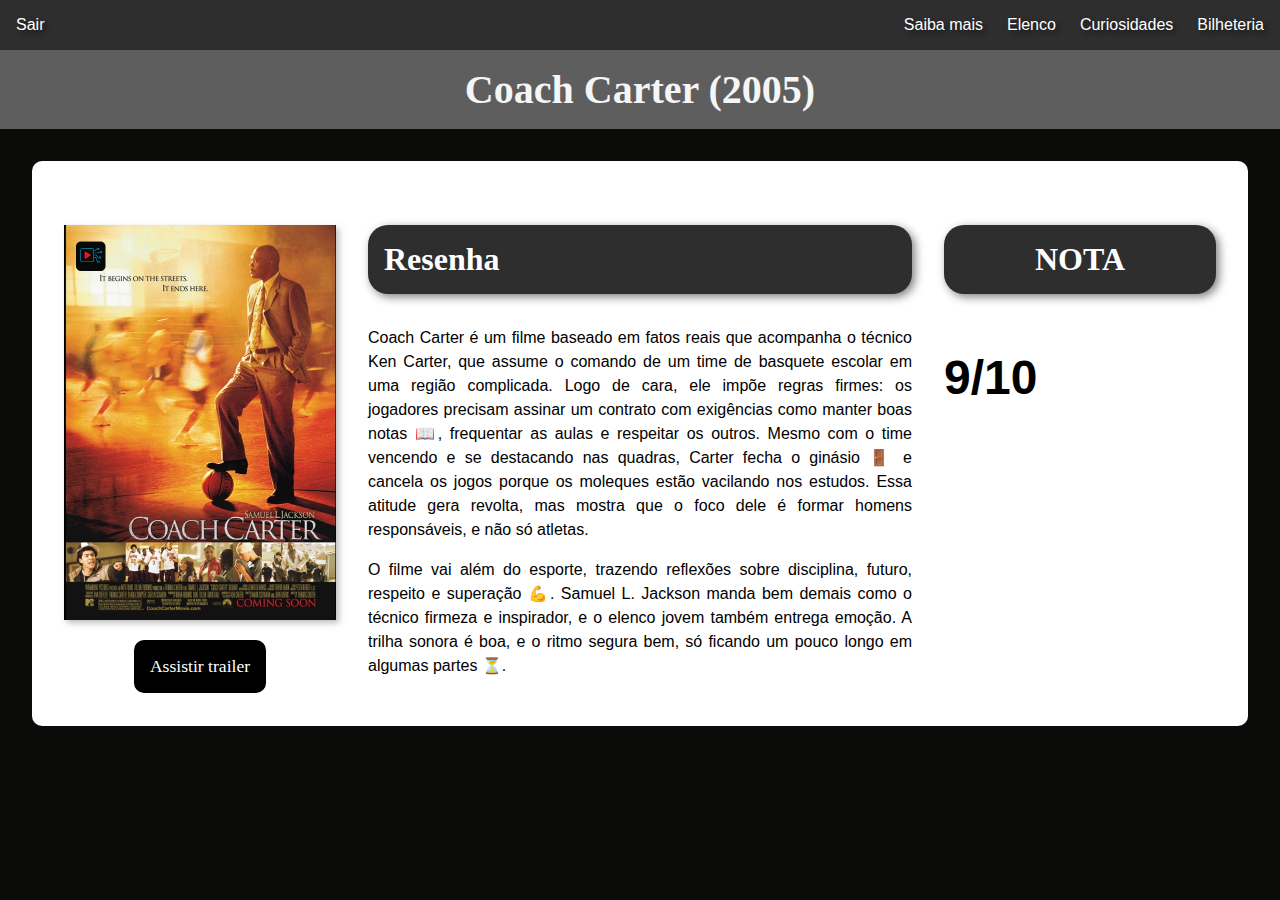
<file: Saiba Mais - Coach Carter/saiba-mais-carter.html>
<!DOCTYPE html>
<html lang="en">
<head>
    <meta charset="UTF-8">
    <meta http-equiv="X-UA-Compatible" content="IE=edge">
    <meta name="viewport" content="width=device-width, initial-scale=1.0">
    <link rel="stylesheet" href="style-carter.css">
    <link rel="shortcut icon" href="../IMGS/logoGerminaflix.png" type="image/x-icon">
    <title>Um Filme Minecraft - Saiba Mais</title>
</head>
<body>
    <header>
        <nav>
            <ul>
                <li><a href="index.html">Sair</a></li>
                <li><a href="saiba-mais-minecraft.html">Saiba mais</a></li>
                <li><a href="">Elenco</a></li>
                <li><a href="">Curiosidades</a></li>
                <li><a href="">Bilheteria</a></li>
            </ul>
        </nav>
        <h1>Coach Carter (2005)</h1>
    </header>
    
    <article>
        <div id="poster-movie">
            <img src="../IMGS/carter.png" alt="Poster do filme minecraft">
            <a target="_blank" href="https://youtu.be/d_GleoanbPE?si=3LJfKuf0IB414h9j">Assistir trailer</a>
        </div>
        <section id="resenha-container">
            <h3 id="resenha">Resenha</h3>
        <p>Coach Carter é um filme baseado em fatos reais que acompanha o técnico Ken Carter, que assume o comando de um time de basquete escolar em uma região complicada. Logo de cara, ele impõe regras firmes: os jogadores precisam assinar um contrato com exigências como manter boas notas 📖, frequentar as aulas e respeitar os outros. Mesmo com o time vencendo e se destacando nas quadras, Carter fecha o ginásio 🚪 e cancela os jogos porque os moleques estão vacilando nos estudos. Essa atitude gera revolta, mas mostra que o foco dele é formar homens responsáveis, e não só atletas.</p>
        <p>O filme vai além do esporte, trazendo reflexões sobre disciplina, futuro, respeito e superação 💪. Samuel L. Jackson manda bem demais como o técnico firmeza e inspirador, e o elenco jovem também entrega emoção. A trilha sonora é boa, e o ritmo segura bem, só ficando um pouco longo em algumas partes ⏳.</p>
        </section>
        <section id="nota-filme">
            <h3>NOTA</h3>
            <p>9/10</p>
        </section>
    </article>
    
</body>
</html>
</file>
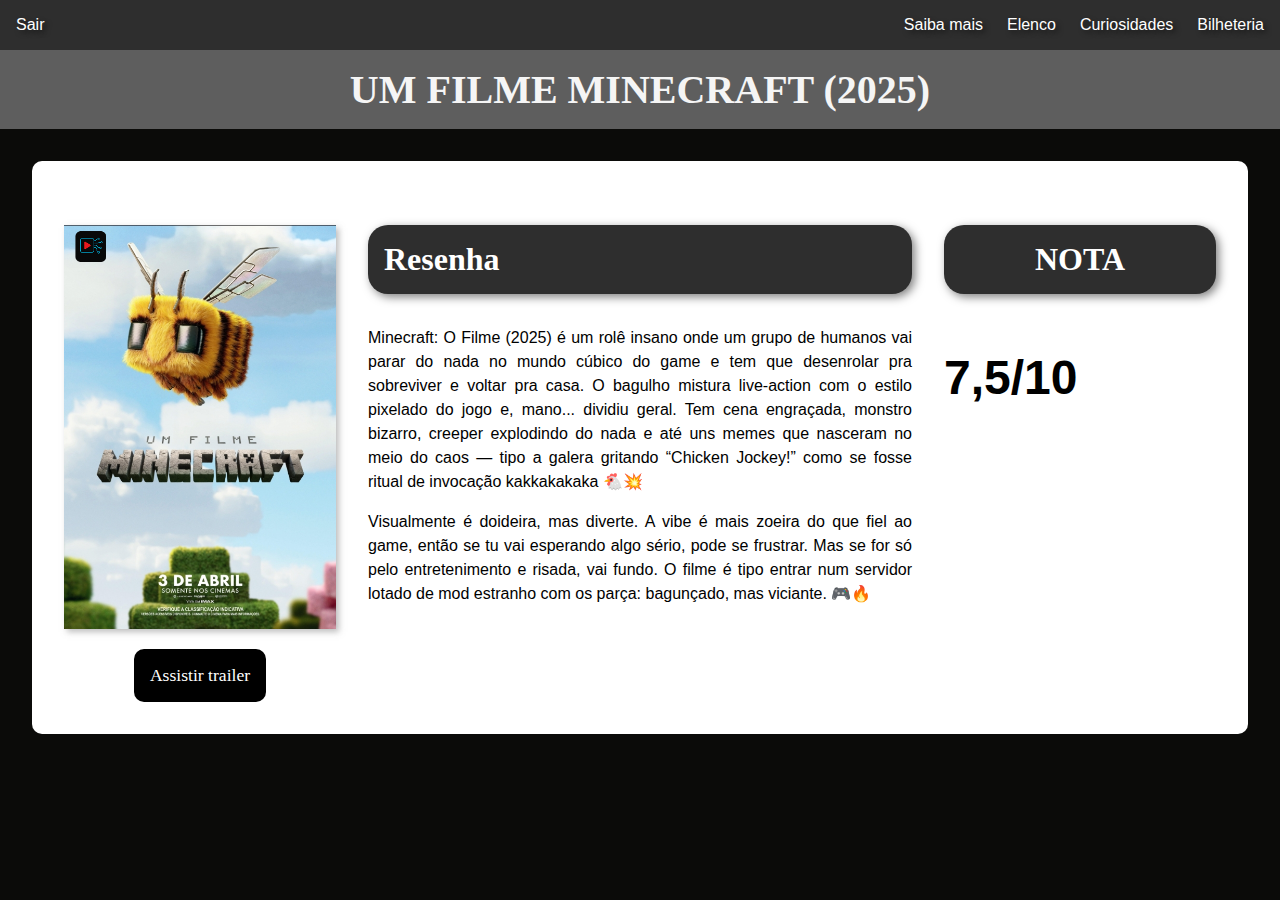
<file: Saiba Mais - Minecraft/saiba-mais-minecraft.html>
<!DOCTYPE html>
<html lang="en">
<head>
    <meta charset="UTF-8">
    <meta http-equiv="X-UA-Compatible" content="IE=edge">
    <meta name="viewport" content="width=device-width, initial-scale=1.0">
    <link rel="stylesheet" href="style-minecraft.css">
    <link rel="shortcut icon" href="../IMGS/logoGerminaflix.png" type="image/x-icon">
    <title>Um Filme Minecraft - Saiba Mais</title>
</head>
<body>
    <header>
        <nav>
            <ul>
                <li><a href="../Principal/index.html">Sair</a></li>
                <li><a href="saiba-mais-minecraft.html">Saiba mais</a></li>
                <li><a href="">Elenco</a></li>
                <li><a href="">Curiosidades</a></li>
                <li><a href="">Bilheteria</a></li>
            </ul>
        </nav>
        <h1>UM FILME MINECRAFT (2025)</h1>
    </header>
    
    <article>
        <div id="poster-movie">
            <img src="../IMGS/minecraft.png" alt="Poster do filme minecraft">
            <a target="_blank" href="https://youtu.be/EVKYAAES6JQ?si=wk2TIixcaX6hExV6">Assistir trailer</a>
        </div>
        <section id="resenha-container">
            <h3 id="resenha">Resenha</h3>
        <p>Minecraft: O Filme (2025) é um rolê insano onde um grupo de humanos vai parar do nada no mundo cúbico do game e tem que desenrolar pra sobreviver e voltar pra casa. O bagulho mistura live-action com o estilo pixelado do jogo e, mano... dividiu geral. Tem cena engraçada, monstro bizarro, creeper explodindo do nada e até uns memes que nasceram no meio do caos — tipo a galera gritando “Chicken Jockey!” como se fosse ritual de invocação kakkakakaka 🐔💥</p>
        <p>Visualmente é doideira, mas diverte. A vibe é mais zoeira do que fiel ao game, então se tu vai esperando algo sério, pode se frustrar. Mas se for só pelo entretenimento e risada, vai fundo. O filme é tipo entrar num servidor lotado de mod estranho com os parça: bagunçado, mas viciante. 🎮🔥</p>
        </section>
        <section id="nota-filme">
            <h3>NOTA</h3>
            <p>7,5/10</p>
        </section>
    </article>
    
</body>
</html>
</file>
<file: style.css>
body{
    margin: 0;
    padding: 0;
    top: 0;
    background: #0B0B09;
    overflow-x: hidden;
}
table{
  width: 100%;
}
td{
  padding: 20px;
  vertical-align: top;
}
#header-logo{
    background-image: url(../IMGS/filmix.png);
    width: 100%;
    height: 200px;
    background-size: contain;
    background-repeat: no-repeat;
    background-position: center;
    overflow: hidden;
}

header nav ul li{
    background: #797972;
    padding: 1%;
    list-style: none;
    overflow: hidden;
}
header nav ul{
    display: flex;
    justify-content: space-around;
    background-color: #797972;
    overflow: hidden;
}
header nav a{
    font-size: 200%;
    text-decoration: none;
    color: white;
    font-family: arial;
    position: relative;
    z-index: 1;
    overflow: hidden;
}
header a:hover{
    background: white;
    color: #797972;
    overflow: hidden;
    transition: 0.3s ease-in-out;
    scale: 1.05;
}
header li:hover{
    background: white;
    color: #797972;
    overflow: hidden;
    transition: 0.3s ease-in-out;
    scale: 1.05;
}
header li:hover a{
    background: white;
    color: #797972;
    overflow: hidden;
}
table{
    position: relative;
    overflow: hidden;
}

.title-table{
    border: 10px solid white;
    text-align: center;
    font-family: arial;
    overflow: hidden;
    background-color: rgb(174, 174, 174); 
    border-color: rgb(114, 114, 114);
    font-size: 1.5em;
    padding: 20px 0;
    text-align: center;
}
table tr td{
    text-align: center;
    vertical-align: top;
    padding: 20px;
    width: 25%;
}
table tr td img.tamanho-imgs{
    max-width: 200px; /* ou o tamanho ideal das suas imagens */
    display: block;
    box-shadow: 10px 10px 10px rgba(0,0,0,0.5);
    border-radius: 12px;
    transition: transform 0.3s ease-in-out;
    width: 200px;
    height: 300px;
    object-fit: cover;
    margin: 0 auto 10px auto;
    transition: 0.3s ease-in-out;
}
table tr td img:hover{
  scale: 1.05;
}
table tr td p:hover{
  transition: 0.3s ease-in-out;
  scale: 1.05;
}
table tr td p.nome-data-movie{
    background-color: white;
    color: black;
    padding: 10px;
    border-radius: 20px;
    width: auto;
    max-width: 80%;
    text-align: center;
    margin: 15px auto 15px auto;
    font-family: Arial, Helvetica, sans-serif;
    font: 1rem;
    font-weight: bold;
    margin-bottom: 5px;
}
table a{
    text-decoration: none;
    overflow: hidden;
}
table tr td a.link-mdb{
    text-decoration: none;
    font-family: arial;
    font-weight: bold;
    font-size: 80%;
    margin: auto;
    text-align: center;
    margin-left: 10%;
    overflow: hidden;
    display: block;
    color: #ccc;
    font-size: 0.9em;
    margin-bottom: 5px;
}
footer{
    text-align: center;
    width: 100%;
    color: white;
    padding: 1%;
    font-family: Arial, Helvetica, sans-serif;
    font-weight: bold;
    margin: 5% 0 5% 0;
    line-height: 200%;
    overflow: hidden;
}
.saiba-mais{
    text-align: center;
    color: white;
    font-weight: bold;
    font-family: arial;
    text-decoration: none;
    margin-top: 5px;
    margin-right: 20%;
    margin-bottom: 10%;
    overflow: hidden;
    display: inline-block;
}

ul.box-redes-sociais {
    display: flex;
    background: transparent;
    width: 305px;
    float: none;
    margin: auto;
  
  }
  
  ul.box-redes-sociais li {
    list-style: none;
    margin: auto;
  }
  
  
  ul.box-redes-sociais li a {
    
    width: 50px;
    height: 50px;
    background-color: #fff;
    text-align: center;
    line-height: 45px;
    font-size: 22px;
    margin: 0 5px;
    display: block;
    border-radius: 50%;
    position: relative;
    overflow: hidden;
    border: 2px solid #eaeaea;
    z-index: 1;
  }
  ul.box-redes-sociais li a .icon {
    position: relative;
    color: #262626;
    transition: .3s;
    z-index: 3;
  }
  
  ul.box-redes-sociais li a:hover .icon {
    color: #fff;
    scale:1.2; /*quando passar por cima do icone aumenta a font*/
  }
  
  ul.box-redes-sociais li a:before {
    content: "";
    position: absolute;
    top: 100%;
    right: 0;
    width: 100%;
    height: 100%;
    background: #f00;
    transition: 0.4s;
    z-index: 2;
  }
  
  ul.box-redes-sociais li a:hover:before {
    top: 0;
  }
  
  ul.box-redes-sociais li.facebook a:before{
    background: #3b5999;
  }
  
  ul.box-redes-sociais li.instagram a:before{
    background:hsl(0 0% 10%);
    background: radial-gradient(circle at 30% 107%, #fdf497 0%, #fdf497 5%, #fd5949 45%,#d6249f 60%,#285AEB 90%);
  }
  
  ul.box-redes-sociais li.twitter a:before{
    background: #55acee;
  }
  
  ul.box-redes-sociais li.youtube a:before {
    background: #ff1d15;
  }
  ul.box-redes-sociais li.snapchat a:before{
    background: rgb(255, 252, 0);
  }
  ul.box-redes-sociais li.snapchat a:hover .icon{
      color: #0B0B09;
  }
  ul.box-redes-sociais li.github a:before{
    background-color: black;
  }
  ul.box-redes-sociais li.github a:hover .icon{
    color: white;
  }
  header nav ul li#saida:hover a{
    background-color: red;
    color: black;
  }
  header nav ul li#saida:hover{
    background-color: red;
  }
</file>
<file: Principal/style.css>
body{
    margin: 0;
    padding: 0;
    top: 0;
    background: #0B0B09;
    overflow-x: hidden;
}
table{
  width: 100%;
}
td{
  padding: 20px;
  vertical-align: top;
}
#header-logo{
    background-image: url(../IMGS/filmix.png);
    width: 100%;
    height: 200px;
    background-size: contain;
    background-repeat: no-repeat;
    background-position: center;
    overflow: hidden;
}

header nav ul li{
    background: #797972;
    padding: 1%;
    list-style: none;
    overflow: hidden;
}
header nav ul{
    display: flex;
    justify-content: space-around;
    background-color: #797972;
    overflow: hidden;
}
header nav a{
    font-size: 200%;
    text-decoration: none;
    color: white;
    font-family: arial;
    position: relative;
    z-index: 1;
    overflow: hidden;
}
header a:hover{
    background: white;
    color: #797972;
    overflow: hidden;
    transition: 0.3s ease-in-out;
    scale: 1.05;
}
header li:hover{
    background: white;
    color: #797972;
    overflow: hidden;
    transition: 0.3s ease-in-out;
    scale: 1.05;
}
header li:hover a{
    background: white;
    color: #797972;
    overflow: hidden;
}
table{
    position: relative;
    overflow: hidden;
}

.title-table{
    border: 10px solid white;
    text-align: center;
    font-family: arial;
    overflow: hidden;
    background-color: rgb(174, 174, 174); 
    border-color: rgb(114, 114, 114);
    font-size: 1.5em;
    padding: 20px 0;
    text-align: center;
}
table tr td{
    text-align: center;
    vertical-align: top;
    padding: 20px;
    width: 25%;
}
table tr td img.tamanho-imgs{
    max-width: 200px; /* ou o tamanho ideal das suas imagens */
    display: block;
    box-shadow: 10px 10px 10px rgba(0,0,0,0.5);
    border-radius: 12px;
    transition: transform 0.3s ease-in-out;
    width: 200px;
    height: 300px;
    object-fit: cover;
    margin: 0 auto 10px auto;
    transition: 0.3s ease-in-out;
}
table tr td img:hover{
  scale: 1.05;
}
table tr td p:hover{
  transition: 0.3s ease-in-out;
  scale: 1.05;
}
table tr td p.nome-data-movie{
    background-color: white;
    color: black;
    padding: 10px;
    border-radius: 20px;
    width: auto;
    max-width: 80%;
    text-align: center;
    margin: 15px auto 15px auto;
    font-family: Arial, Helvetica, sans-serif;
    font: 1rem;
    font-weight: bold;
    margin-bottom: 5px;
}
table a{
    text-decoration: none;
    overflow: hidden;
}
table tr td a.link-mdb{
    text-decoration: none;
    font-family: arial;
    font-weight: bold;
    font-size: 80%;
    margin: auto;
    text-align: center;
    margin-left: 10%;
    overflow: hidden;
    display: block;
    color: #ccc;
    font-size: 0.9em;
    margin-bottom: 5px;
}
footer{
    text-align: center;
    width: 100%;
    color: white;
    padding: 1%;
    font-family: Arial, Helvetica, sans-serif;
    font-weight: bold;
    margin: 5% 0 5% 0;
    line-height: 200%;
    overflow: hidden;
}
.saiba-mais{
    text-align: center;
    color: white;
    font-weight: bold;
    font-family: arial;
    text-decoration: none;
    margin-top: 5px;
    margin-right: 20%;
    margin-bottom: 10%;
    overflow: hidden;
    display: inline-block;
}

ul.box-redes-sociais {
    display: flex;
    background: transparent;
    width: 305px;
    float: none;
    margin: auto;
  
  }
  
  ul.box-redes-sociais li {
    list-style: none;
    margin: auto;
  }
  
  
  ul.box-redes-sociais li a {
    
    width: 50px;
    height: 50px;
    background-color: #fff;
    text-align: center;
    line-height: 45px;
    font-size: 22px;
    margin: 0 5px;
    display: block;
    border-radius: 50%;
    position: relative;
    overflow: hidden;
    border: 2px solid #eaeaea;
    z-index: 1;
  }
  ul.box-redes-sociais li a .icon {
    position: relative;
    color: #262626;
    transition: .3s;
    z-index: 3;
  }
  
  ul.box-redes-sociais li a:hover .icon {
    color: #fff;
    scale:1.2; /*quando passar por cima do icone aumenta a font*/
  }
  
  ul.box-redes-sociais li a:before {
    content: "";
    position: absolute;
    top: 100%;
    right: 0;
    width: 100%;
    height: 100%;
    background: #f00;
    transition: 0.4s;
    z-index: 2;
  }
  
  ul.box-redes-sociais li a:hover:before {
    top: 0;
  }
  
  ul.box-redes-sociais li.facebook a:before{
    background: #3b5999;
  }
  
  ul.box-redes-sociais li.instagram a:before{
    background:hsl(0 0% 10%);
    background: radial-gradient(circle at 30% 107%, #fdf497 0%, #fdf497 5%, #fd5949 45%,#d6249f 60%,#285AEB 90%);
  }
  
  ul.box-redes-sociais li.twitter a:before{
    background: #55acee;
  }
  
  ul.box-redes-sociais li.youtube a:before {
    background: #ff1d15;
  }
  ul.box-redes-sociais li.snapchat a:before{
    background: rgb(255, 252, 0);
  }
  ul.box-redes-sociais li.snapchat a:hover .icon{
      color: #0B0B09;
  }
  ul.box-redes-sociais li.github a:before{
    background-color: black;
  }
  ul.box-redes-sociais li.github a:hover .icon{
    color: white;
  }
  header nav ul li#saida:hover a{
    background-color: red;
    color: black;
  }
  header nav ul li#saida:hover{
    background-color: red;
  }
</file>
<file: entrar.css>
body{
    padding: 0;
    margin: 0;
    top: 0;
    overflow-x: hidden;
    overflow-y: hidden;
    background: transparent;
}
body:before{
    content: '';
    position: absolute;
    top: 0;
    left: 0;
    width: 100%;
    height: 100%;
    background: url(./IMGS/filmix.png);
    background-position: center;
    background-size: contain;
    opacity: 0.9;
}

main{
    display: flex;
    justify-content: space-between;
    gap: 5%;
    flex-wrap: nowrap;
    background-color: rgb(255, 254, 254);
    width: min(95%, 900px
    ); /*se a tela for maior que 900px o width será de 900px, e se a tela não chegar a 900px terá 95% de largura*/
    margin: auto;
    margin-top: 10%;
    font-size: min(100%,200%);
    box-shadow: 0px 0px 20px rgba(0, 0, 0, 0.5);
    border-radius: 20px;
    position: relative;
    overflow: hidden;
}
main section#input-details{
    font-size: 150%;
    flex: 1 1 80%;
    min-width: 250px;
}
main section#input-details h3{
    font-family: system-ui, -apple-system, BlinkMacSystemFont, 'Segoe UI', Roboto, Oxygen, Ubuntu, Cantarell, 'Open Sans', 'Helvetica Neue', sans-serif;
    letter-spacing: 2px;
    color: #9A1312;
    flex: 1 1 100%;
}
main section#input-details h5{
    font-family: arial;
    opacity: 0.5;
    font-size: 50%;
    text-align: center;
}
main section#input-details form{
    display: flex;
    justify-content: space-around;
    flex-direction: column;
    gap: 20px;
    text-align: center;
}
main section#input-details form input{
    font-size: 100%;
    line-height: 150%;
    border-radius: 10px;
    background-color: rgb(201, 200, 200);
    opacity: 0.4;
    border: 5px ridge black;
    box-shadow: 2px 0px 5px rgba(0, 0, 0, 0.5);
    text-align: center;
}
main section#input-details #login{
    position: relative;
    z-index: 1;
    overflow: hidden;
    width: 25%;
    padding: 1%;
    text-align: center;
    border-radius: 10px;
    background: transparent;
    transition: color 0.6s ease-in-out;
    border: 5px solid black;
    margin: auto;
    margin-top: 5%;
    margin-bottom: 5%;
}
main section#input-details #login::before{
    content: '';
    position: absolute;
    top: 100%;
    left: 0;
    width: 100%;
    height: 100%;
    background: #0B2789;
    z-index: -1;
    transition: top 0.6s;
}
main section#input-details #login:hover::before{
    top: 0;
}
main section#input-details #login:hover a{
    color: white;
}
main section#input-details #login a{
    text-decoration: none;
    font-family: 'Franklin Gothic Medium', 'Arial Narrow', Arial, sans-serif;
    color: black;
}
main aside{
    flex: 1 1 55%; /*abreviação de flex-grow(como cresce em relação ao container pai), flex-shrink(como encolhe em relação ao container pai) e flex-basis(o tamanho do container antes de ecolher)*/
    min-width: 200px;
    font-size: 120%;
    background-color: #0B2789;
    padding-left: 10%;
    padding-right: 10%;
    position: relative;
}
main aside h4{
    font-family: arial;
    font-size: 130%;
    top: 0;
    background-color: white;
    padding: 5%;
    border-radius: 20px;
    text-align: center;
    box-shadow: 3px 3px 5px rgba(0, 0, 0, 0.5);
}
#welcome{
    background: none;
    color: rgb(199, 199, 199);
    box-shadow: none;
    text-shadow: 3px 3px 5px rgba(0, 0, 0, 0.5);
}
aside p{
    color: white;
    font-family: arial;
    width: 120%;
    font-size: 70%;
}
aside #aside-login{
    background: transparent;
    border: 5px ridge rgba(255, 255, 255, 0.5);
    width: 30%;
    padding: 5%;
    border-radius: 20px;
    margin: auto;
    box-shadow: 1px 1px 3px rgba(0, 0, 0, 0.5);
    transition: 0.6s ease-in-out;
    position: relative;
    z-index: 1;
    overflow: hidden;
}
aside #aside-login::before{
    content: '';
    position: absolute;
    top: 100%;
    left: 0;
    width: 100%;
    height: 100%;
    background-color:white;
    transition: 0.6s ease-in-out;
    z-index: -1;
}
aside #aside-login:hover{
    border-color: black;
}
aside #aside-login:hover::before{
    display: block;
    top: 0;
    text-align: center;
}
aside #aside-login:hover a{
    font-size: 110%;
    transform: scale(1.7 ease-in-out);
    color: black;
}
aside #aside-login a{
    text-decoration: none;
    font-family: 'Lucida Sans', 'Lucida Sans Regular', 'Lucida Grande', 'Lucida Sans Unicode', Geneva, Verdana, sans-serif;
    text-align: center;
    color: rgba(255, 255, 255, 0.5);
}
</file>
<file: home.css>
body{
    margin: 0;
    padding: 0;
    top: 0;
    background: #0B0B09;
    overflow-x: hidden;
}
table{
  width: 100%;
}
td{
  padding: 20px;
  vertical-align: top;
}
#header-logo{
    background-image: url(./IMGS/takeryan_logo_clean.png);
    width: 100%;
    height: 200px;
    background-size: contain;
    background-repeat: no-repeat;
    background-position: center;
    overflow: hidden;
}

header nav ul li{
    background: #797972;
    padding: 1%;
    list-style: none;
    overflow: hidden;
}
header nav ul{
    display: flex;
    justify-content: space-around;
    background-color: #797972;
    overflow: hidden;
}
header nav a{
    font-size: 200%;
    text-decoration: none;
    color: white;
    font-family: arial;
    position: relative;
    z-index: 1;
    overflow: hidden;
}
header a:hover{
    background: white;
    color: #797972;
    overflow: hidden;
    transition: 0.3s ease-in-out;
    scale: 1.05;
}
header li:hover{
    background: white;
    color: #797972;
    overflow: hidden;
    transition: 0.3s ease-in-out;
    scale: 1.05;
}
header li:hover a{
    background: white;
    color: #797972;
    overflow: hidden;
}
table{
    position: relative;
    overflow: hidden;
}

.title-table{
    border: 10px solid white;
    text-align: center;
    font-family: arial;
    overflow: hidden;
    background-color: rgb(174, 174, 174); 
    border-color: rgb(114, 114, 114);
    font-size: 1.5em;
    padding: 20px 0;
    text-align: center;
}
table tr td{
    text-align: center;
    vertical-align: top;
    padding: 20px;
    width: 25%;
}
table tr td img.tamanho-imgs{
    max-width: 200px; /* ou o tamanho ideal das suas imagens */
    display: block;
    box-shadow: 10px 10px 10px rgba(0,0,0,0.5);
    border-radius: 12px;
    transition: transform 0.3s ease-in-out;
    width: 200px;
    height: 300px;
    object-fit: cover;
    margin: 0 auto 10px auto;
    transition: 0.3s ease-in-out;
}
table tr td img:hover{
  scale: 1.05;
}
table tr td p:hover{
  transition: 0.3s ease-in-out;
  scale: 1.05;
}
table tr td p.nome-data-movie{
    background-color: white;
    color: black;
    padding: 10px;
    border-radius: 20px;
    width: auto;
    max-width: 80%;
    text-align: center;
    margin: 15px auto 15px auto;
    font-family: Arial, Helvetica, sans-serif;
    font: 1rem;
    font-weight: bold;
    margin-bottom: 5px;
}
table a{
    text-decoration: none;
    overflow: hidden;
}
table tr td a.link-mdb{
    text-decoration: none;
    font-family: arial;
    font-weight: bold;
    font-size: 80%;
    margin: auto;
    text-align: center;
    margin-left: 10%;
    overflow: hidden;
    display: block;
    color: #ccc;
    font-size: 0.9em;
    margin-bottom: 5px;
}
footer{
    text-align: center;
    width: 100%;
    color: white;
    padding: 1%;
    font-family: Arial, Helvetica, sans-serif;
    font-weight: bold;
    margin: 5% 0 5% 0;
    line-height: 200%;
    overflow: hidden;
}
.saiba-mais{
    text-align: center;
    color: white;
    font-weight: bold;
    font-family: arial;
    text-decoration: none;
    margin-top: 5px;
    margin-right: 20%;
    margin-bottom: 10%;
    overflow: hidden;
    display: inline-block;
}

ul.box-redes-sociais {
    display: flex;
    background: transparent;
    width: 305px;
    float: none;
    margin: auto;
  
  }
  
  ul.box-redes-sociais li {
    list-style: none;
    margin: auto;
  }
  
  
  ul.box-redes-sociais li a {
    
    width: 50px;
    height: 50px;
    background-color: #fff;
    text-align: center;
    line-height: 45px;
    font-size: 22px;
    margin: 0 5px;
    display: block;
    border-radius: 50%;
    position: relative;
    overflow: hidden;
    border: 2px solid #eaeaea;
    z-index: 1;
  }
  ul.box-redes-sociais li a .icon {
    position: relative;
    color: #262626;
    transition: .3s;
    z-index: 3;
  }
  
  ul.box-redes-sociais li a:hover .icon {
    color: #fff;
    scale:1.2; /*quando passar por cima do icone aumenta a font*/
  }
  
  ul.box-redes-sociais li a:before {
    content: "";
    position: absolute;
    top: 100%;
    right: 0;
    width: 100%;
    height: 100%;
    background: #f00;
    transition: 0.4s;
    z-index: 2;
  }
  
  ul.box-redes-sociais li a:hover:before {
    top: 0;
  }
  
  ul.box-redes-sociais li.instagram a:before{
    background:hsl(0 0% 10%);
    background: radial-gradient(circle at 30% 107%, #fdf497 0%, #fdf497 5%, #fd5949 45%,#d6249f 60%,#285AEB 90%);
  }
  
  ul.box-redes-sociais li.twitter a:before{
    background: #55acee;
  }
  
  ul.box-redes-sociais li.youtube a:before {
    background: #ff1d15;
  }
  ul.box-redes-sociais li.snapchat a:before{
    background: rgb(255, 252, 0);
  }
  ul.box-redes-sociais li.snapchat a:hover .icon{
      color: #0B0B09;
  }
  ul.box-redes-sociais li.github a:before{
    background-color: black;
  }
  ul.box-redes-sociais li.github a:hover .icon{
    color: white;
  }
  header nav ul li#saida:hover a{
    background-color: red;
    color: black;
  }
  header nav ul li#saida:hover{
    background-color: red;
  }

  @media only screen and (max-width:600px){
    header nav ul{
      flex-wrap: wrap;
      flex-direction: column;
      text-align: center;
    }
    tr{
      display: flex;
      flex-wrap: wrap;
      flex-direction: column;
    }
    table img{
      margin: auto;
      display: flex;
    }
  }
  @media only screen and (min-width:600px){
    header nav ul{
      flex-wrap: wrap;
      flex-direction: column;
      text-align: center;
    }
    table tr{
      display: flex;
      flex-direction: column;
    }
  }
  @media only screen and (min-width:780px){
    header nav ul{
      display: flex;
      justify-content: space-around;
      flex-direction: initial;
    }
    table tr{
      display: flex;
      flex-direction: row;
      flex-wrap: wrap;
    }
    .title-table{
      width: 100%;
    }
  }
  @media only screen and (min-width:920px){
    header nav ul{
      display: flex;
      justify-content: space-around;
      background-color: #797972;
      overflow: hidden;
    }
    table tr{
      display: table-row;
    }
  }
</file>
<file: sobre-mim.css>
@import url('https://fonts.googleapis.com/css2?family=Alfa+Slab+One&family=Limelight&display=swap');
body{
    margin: 0;
    padding: 0;
    top: 0;
    background: #000;
    font-family: arial;
    color: white;
    overflow-x: hidden;
}
header{
    background: transparent;
    height: 500px;
    z-index: 1;
    color: white;
    display: flex;
    align-items: center;
    flex-direction: column;
    text-align: center;
}
header::before{
    content: '';
    position: absolute;
    top: 0;
    left: 0;
    width: 100%;
    height: 500px;
    background-image: url(https://wallpaperaccess.com/full/3239444.jpg);
    background-size: cover;
    opacity: 0.25;
    z-index: -1;
}
header h1{
    font-size: 400%;
    opacity: 1;
}
header p{
    text-shadow: 3px 3px 6px rgba(0, 0, 0, 0.5);
    text-align: left;
}
header a{
    display: inline-block;
    text-decoration: none;
    color: black;
    background: white;
    padding: 1%;
    border-radius: 10px;
    font-weight: bold;
    font-size: 110%;
    margin-top: 2rem;
    transition: 0.3s ease-in-out;
}
header a:hover{
    background: black;
    color: white;
    transform: scale(1.2);
}
article#sections{
    display: flex;
    justify-content: space-around;
    width: 90%;
    margin: 2%;
    gap: 5%;
}
article#sections #minha-trajetoria{
    background: rgb(25, 25, 25);
    padding: 1%;
    border-radius: 20px;
    width: 60%;
}
article#sections #minha-trajetoria h2,h3{
    font-size: 250%;
    color: whitesmoke;
    text-shadow: 6px 6px 10px rgba(0, 0, 0, 1);
}
article#sections #minha-trajetoria p{
    font-size: 140%;
    text-align: justify;
}
article#sections #foto img{
    width: 100%;
    border-radius: 20px;
    transition: 0.3s ease-in-out;
    scale: 1;
}
article#sections #foto img:hover{
    transform: scale(1.05);
}
footer{
    width: 100%;
    position: relative;
    bottom: 0;
    text-align: center;
    padding: 1%;
}
ul.box-redes-sociais {
    display: flex;
    background: transparent;
    width: 305px;
    float: none;
    margin: auto;
  
  }
  
  ul.box-redes-sociais li {
    list-style: none;
    margin: auto;
  }
  
  
  ul.box-redes-sociais li a {
    
    width: 50px;
    height: 50px;
    background-color: #fff;
    text-align: center;
    line-height: 45px;
    font-size: 22px;
    margin: 0 5px;
    display: block;
    border-radius: 50%;
    position: relative;
    overflow: hidden;
    border: 2px solid #eaeaea;
    z-index: 1;
  }
  ul.box-redes-sociais li a .icon {
    position: relative;
    color: #262626;
    transition: .3s;
    z-index: 3;
  }
  
  ul.box-redes-sociais li a:hover .icon {
    color: #fff;
    scale:1.2; /*quando passar por cima do icone aumenta a font*/
  }
  
  ul.box-redes-sociais li a:before {
    content: "";
    position: absolute;
    top: 100%;
    right: 0;
    width: 100%;
    height: 100%;
    background: #f00;
    transition: 0.4s;
    z-index: 2;
  }
  
  ul.box-redes-sociais li a:hover:before {
    top: 0;
  }
  
  ul.box-redes-sociais li.facebook a:before{
    background: #3b5999;
  }
  
  ul.box-redes-sociais li.instagram a:before{
    background:hsl(0 0% 10%);
    background: radial-gradient(circle at 30% 107%, #fdf497 0%, #fdf497 5%, #fd5949 45%,#d6249f 60%,#285AEB 90%);
  }
  
  ul.box-redes-sociais li.twitter a:before{
    background: #55acee;
  }
  
  ul.box-redes-sociais li.youtube a:before {
    background: #ff1d15;
  }
  ul.box-redes-sociais li.snapchat a:before{
    background: rgb(255, 252, 0);
  }
  ul.box-redes-sociais li.snapchat a:hover .icon{
      color: #0B0B09;
  }
  ul.box-redes-sociais li.github a:before{
    background-color: black;
  }
  ul.box-redes-sociais li.github a:hover .icon{
    color: white;
  }

@media (max-width: 600px) {
    header{
      flex-wrap: wrap;
      gap: 2%;
    }
    header h1{
      font-size: 200%;
    }
    header p{
      margin: 4%;
    }
    header a{
      padding: 3%;
    }
    article#sections{
      flex-wrap: wrap;
      gap: 1rem;
    }
    article#sections #minha-trajetoria{
      width: 100%;
      margin: 0%;
    }
    article#sections #minha-trajetoria h2{
      font-size: 150%;
    }
    article#sections #minha-trajetoria p{
      font-size: 100%;
    }
}
@media only screen and (max-width:1500px){
  header{
    flex-wrap: wrap;
    gap: 2%;
  }
  header h1{
    font-size: 200%;
  }
  header p{
    margin: 4%;
  }
  header a{
    padding: 3%;
  }
  article#sections{
    flex-wrap: wrap;
    gap: 1rem;
  }
  article#sections #minha-trajetoria{
    width: 100%;
    margin: 0%;
  }
  article#sections #minha-trajetoria h2{
    font-size: 150%;
  }
  article#sections #minha-trajetoria p{
    font-size: 100%;
  }
}
</file>
<file: entrar/entrar.css>
body{
    padding: 0;
    margin: 0;
    top: 0;
    overflow-x: hidden;
    overflow-y: hidden;
    background: transparent;
}
body:before{
    content: '';
    position: absolute;
    top: 0;
    left: 0;
    width: 100%;
    height: 100%;
    background: url(../IMGS/filmix.png);
    background-position: center;
    background-size: contain;
    opacity: 0.9;
}

main{
    display: flex;
    justify-content: space-between;
    gap: 5%;
    flex-wrap: nowrap;
    background-color: rgb(255, 254, 254);
    width: min(95%, 900px
    ); /*se a tela for maior que 900px o width será de 900px, e se a tela não chegar a 900px terá 95% de largura*/
    margin: auto;
    margin-top: 10%;
    font-size: min(100%,200%);
    box-shadow: 0px 0px 20px rgba(0, 0, 0, 0.5);
    border-radius: 20px;
    position: relative;
    overflow: hidden;
}
main section#input-details{
    font-size: 150%;
    flex: 1 1 80%;
    min-width: 250px;
}
main section#input-details h3{
    font-family: system-ui, -apple-system, BlinkMacSystemFont, 'Segoe UI', Roboto, Oxygen, Ubuntu, Cantarell, 'Open Sans', 'Helvetica Neue', sans-serif;
    letter-spacing: 2px;
    color: #9A1312;
    flex: 1 1 100%;
}
main section#input-details h5{
    font-family: arial;
    opacity: 0.5;
    font-size: 50%;
    text-align: center;
}
main section#input-details form{
    display: flex;
    justify-content: space-around;
    flex-direction: column;
    gap: 20px;
    text-align: center;
}
main section#input-details form input{
    font-size: 100%;
    line-height: 150%;
    border-radius: 10px;
    background-color: rgb(201, 200, 200);
    opacity: 0.4;
    border: 5px ridge black;
    box-shadow: 2px 0px 5px rgba(0, 0, 0, 0.5);
    text-align: center;
}
main section#input-details #login{
    position: relative;
    z-index: 1;
    overflow: hidden;
    width: 25%;
    padding: 1%;
    text-align: center;
    border-radius: 10px;
    background: transparent;
    transition: color 0.6s ease-in-out;
    border: 5px solid black;
    margin: auto;
    margin-top: 5%;
    margin-bottom: 5%;
}
main section#input-details #login::before{
    content: '';
    position: absolute;
    top: 100%;
    left: 0;
    width: 100%;
    height: 100%;
    background: #0B2789;
    z-index: -1;
    transition: top 0.6s;
}
main section#input-details #login:hover::before{
    top: 0;
}
main section#input-details #login:hover a{
    color: white;
}
main section#input-details #login a{
    text-decoration: none;
    font-family: 'Franklin Gothic Medium', 'Arial Narrow', Arial, sans-serif;
    color: black;
}
main aside{
    flex: 1 1 55%; /*abreviação de flex-grow(como cresce em relação ao container pai), flex-shrink(como encolhe em relação ao container pai) e flex-basis(o tamanho do container antes de ecolher)*/
    min-width: 200px;
    font-size: 120%;
    background-color: #0B2789;
    padding-left: 10%;
    padding-right: 10%;
    position: relative;
}
main aside h4{
    font-family: arial;
    font-size: 130%;
    top: 0;
    background-color: white;
    padding: 5%;
    border-radius: 20px;
    text-align: center;
    box-shadow: 3px 3px 5px rgba(0, 0, 0, 0.5);
}
#welcome{
    background: none;
    color: rgb(199, 199, 199);
    box-shadow: none;
    text-shadow: 3px 3px 5px rgba(0, 0, 0, 0.5);
}
aside p{
    color: white;
    font-family: arial;
    width: 120%;
    font-size: 70%;
}
aside #aside-login{
    background: transparent;
    border: 5px ridge rgba(255, 255, 255, 0.5);
    width: 30%;
    padding: 5%;
    border-radius: 20px;
    margin: auto;
    box-shadow: 1px 1px 3px rgba(0, 0, 0, 0.5);
    transition: 0.6s ease-in-out;
    position: relative;
    z-index: 1;
    overflow: hidden;
}
aside #aside-login::before{
    content: '';
    position: absolute;
    top: 100%;
    left: 0;
    width: 100%;
    height: 100%;
    background-color:white;
    transition: 0.6s ease-in-out;
    z-index: -1;
}
aside #aside-login:hover{
    border-color: black;
}
aside #aside-login:hover::before{
    display: block;
    top: 0;
    text-align: center;
}
aside #aside-login:hover a{
    font-size: 110%;
    transform: scale(1.7 ease-in-out);
    color: black;
}
aside #aside-login a{
    text-decoration: none;
    font-family: 'Lucida Sans', 'Lucida Sans Regular', 'Lucida Grande', 'Lucida Sans Unicode', Geneva, Verdana, sans-serif;
    text-align: center;
    color: rgba(255, 255, 255, 0.5);
}
</file>
<file: style-carter.css>
/* RESET */
body {
    margin: 0;
    padding: 0;
    background-color: #0B0B09;
    overflow-x: hidden;
}

/* NAVBAR */
header nav {
    background-color: #2e2e2e;
    padding: 1rem;
}

header nav ul {
    display: flex;
    flex-wrap: wrap;
    justify-content: flex-end;
    gap: 1.5rem;
    padding: 0;
    margin: 0;
}

header nav ul li {
    list-style: none;
    font-size: 1rem;
}

header nav ul li a {
    color: white;
    text-decoration: none;
    font-family: Arial, sans-serif;
    text-shadow: 3px 3px 5px rgba(0, 0, 0, 0.5);
    transition: transform 0.3s ease-in-out;
}

header nav ul li:first-child {
    margin-right: auto;
}

header nav ul li a:hover {
    transform: scale(1.2);
}

/* TÍTULO */
header h1 {
    color: whitesmoke;
    font-size: 2.5rem;
    text-align: center;
    background-color: #5e5e5e;
    padding: 1rem;
    margin: 0 auto;
}

/* POSTER + LINK */
#poster-movie {
    text-align: center;
    margin-top: 2rem;
    flex: 1;
}

#poster-movie img {
    max-width: 100%;
    height: auto;
    box-shadow: 3px 3px 6px rgba(125, 125, 125, 0.5);
}

article #poster-movie a {
    display: inline-block;
    margin-top: 1rem;
    text-decoration: none;
    background-color: black;
    color: white;
    padding: 1rem;
    border-radius: 10px;
    font-size: 1.1rem;
    position: relative;
    z-index: 1;
    
}

article #poster-movie a::before {
    content: '';
    position: absolute;
    width: 100%;
    height: 100%;
    top: 0;
    left: 0;
    background-color: rgb(181, 124, 18);
    border-radius: 10px;
    opacity: 0;
    transition: opacity 0.4s, transform 0.4s;
    transform: scale(1.2);
    z-index: -1;
}

article #poster-movie a:hover::before {
    opacity: 1;
    transform: scale(1);
}

/* CONTEÚDO */
article {
    background: white;
    width: 90%;
    max-width: 1200px;
    margin: 2rem auto;
    padding: 2rem;
    border-radius: 10px;
    display: flex;
    flex-wrap: wrap;
    justify-content: space-around;
    gap: 2rem;
}

#resenha-container {
    flex: 2;
    min-width: 250px;
}

article h3#resenha {
    font-size: 2rem;
    background: #2e2e2e;
    padding: 1rem;
    border-radius: 20px;
    color: white;
    box-shadow: 3px 3px 10px rgba(0, 0, 0, 0.5);
}

article p {
    font-size: 1rem;
    line-height: 1.5;
    text-align: justify;
    font-family: Arial, sans-serif;
}

/* NOTA */
#nota-filme {
    flex: 1;
    min-width: 200px;
    text-align: center;
}

#nota-filme h3 {
    font-size: 2rem;
    background: #2e2e2e;
    padding: 1rem;
    border-radius: 20px;
    color: white;
    box-shadow: 3px 3px 10px rgba(0, 0, 0, 0.5);
}

#nota-filme p {
    font-size: 3rem;
    font-weight: bold;
}

/* RESPONSIVO MOBILE */
@media (max-width: 768px) {
    header h1 {
        font-size: 1.8rem;
        padding: 1rem;
    }

    header nav ul {
        flex-direction: column;
        align-items: flex-start;
        gap: 1rem;
    }

    article {
        flex-direction: column;
        padding: 1rem;
    }

    article h3#resenha,
    #nota-filme h3 {
        font-size: 1.5rem;
    }

    #nota-filme p {
        font-size: 2.5rem;
    }

    article #poster-movie a {
        font-size: 1rem;
        padding: 0.8rem;
    }
}
</file>
<file: saiba-mais-minecraft.css>
/* RESET */
body {
    margin: 0;
    padding: 0;
    background-color: #0B0B09;
    overflow-x: hidden;
}

/* NAVBAR */
header nav {
    background-color: #2e2e2e;
    padding: 1rem;
}

header nav ul {
    display: flex;
    flex-wrap: wrap;
    justify-content: flex-end;
    gap: 1.5rem;
    padding: 0;
    margin: 0;
}

header nav ul li {
    list-style: none;
    font-size: 1rem;
}

header nav ul li a {
    color: white;
    text-decoration: none;
    font-family: Arial, sans-serif;
    text-shadow: 3px 3px 5px rgba(0, 0, 0, 0.5);
    transition: transform 0.3s ease-in-out;
}

header nav ul li:first-child {
    margin-right: auto;
}

header nav ul li a:hover {
    transform: scale(1.2);
}

/* TÍTULO */
header h1 {
    color: whitesmoke;
    font-size: 2.5rem;
    text-align: center;
    background-color: #5e5e5e;
    padding: 1rem;
    margin: 0 auto;
}

/* POSTER + LINK */
#poster-movie {
    text-align: center;
    margin-top: 2rem;
    flex: 1;
}

#poster-movie img {
    max-width: 100%;
    height: auto;
    box-shadow: 3px 3px 6px rgba(125, 125, 125, 0.5);
}

article #poster-movie a {
    display: inline-block;
    margin-top: 1rem;
    text-decoration: none;
    background-color: black;
    color: white;
    padding: 1rem;
    border-radius: 10px;
    font-size: 1.1rem;
    position: relative;
    z-index: 1;
    
}

article #poster-movie a::before {
    content: '';
    position: absolute;
    width: 100%;
    height: 100%;
    top: 0;
    left: 0;
    background-color: rgb(63, 122, 52);
    border-radius: 10px;
    opacity: 0;
    transition: opacity 0.4s, transform 0.4s;
    transform: scale(1.2);
    z-index: -1;
}

article #poster-movie a:hover::before {
    opacity: 1;
    transform: scale(1);
}

/* CONTEÚDO */
article {
    background: white;
    width: 90%;
    max-width: 1200px;
    margin: 2rem auto;
    padding: 2rem;
    border-radius: 10px;
    display: flex;
    flex-wrap: wrap;
    justify-content: space-around;
    gap: 2rem;
}

#resenha-container {
    flex: 2;
    min-width: 250px;
}

article h3#resenha {
    font-size: 2rem;
    background: #2e2e2e;
    padding: 1rem;
    border-radius: 20px;
    color: white;
    box-shadow: 3px 3px 10px rgba(0, 0, 0, 0.5);
}

article p {
    font-size: 1rem;
    line-height: 1.5;
    text-align: justify;
    font-family: Arial, sans-serif;
}

/* NOTA */
#nota-filme {
    flex: 1;
    min-width: 200px;
    text-align: center;
}

#nota-filme h3 {
    font-size: 2rem;
    background: #2e2e2e;
    padding: 1rem;
    border-radius: 20px;
    color: white;
    box-shadow: 3px 3px 10px rgba(0, 0, 0, 0.5);
}

#nota-filme p {
    font-size: 3rem;
    font-weight: bold;
}

/* RESPONSIVO MOBILE */
@media (max-width: 768px) {
    header h1 {
        font-size: 1.8rem;
        padding: 1rem;
    }

    header nav ul {
        flex-direction: column;
        align-items: flex-start;
        gap: 1rem;
    }

    article {
        flex-direction: column;
        padding: 1rem;
    }

    article h3#resenha,
    #nota-filme h3 {
        font-size: 1.5rem;
    }

    #nota-filme p {
        font-size: 2.5rem;
    }

    article #poster-movie a {
        font-size: 1rem;
        padding: 0.8rem;
    }
}
</file>
<file: Saiba Mais - Coach Carter/style-carter.css>
/* RESET */
body {
    margin: 0;
    padding: 0;
    background-color: #0B0B09;
    overflow-x: hidden;
}

/* NAVBAR */
header nav {
    background-color: #2e2e2e;
    padding: 1rem;
}

header nav ul {
    display: flex;
    flex-wrap: wrap;
    justify-content: flex-end;
    gap: 1.5rem;
    padding: 0;
    margin: 0;
}

header nav ul li {
    list-style: none;
    font-size: 1rem;
}

header nav ul li a {
    color: white;
    text-decoration: none;
    font-family: Arial, sans-serif;
    text-shadow: 3px 3px 5px rgba(0, 0, 0, 0.5);
    transition: transform 0.3s ease-in-out;
}

header nav ul li:first-child {
    margin-right: auto;
}

header nav ul li a:hover {
    transform: scale(1.2);
}

/* TÍTULO */
header h1 {
    color: whitesmoke;
    font-size: 2.5rem;
    text-align: center;
    background-color: #5e5e5e;
    padding: 1rem;
    margin: 0 auto;
}

/* POSTER + LINK */
#poster-movie {
    text-align: center;
    margin-top: 2rem;
    flex: 1;
}

#poster-movie img {
    max-width: 100%;
    height: auto;
    box-shadow: 3px 3px 6px rgba(125, 125, 125, 0.5);
}

article #poster-movie a {
    display: inline-block;
    margin-top: 1rem;
    text-decoration: none;
    background-color: black;
    color: white;
    padding: 1rem;
    border-radius: 10px;
    font-size: 1.1rem;
    position: relative;
    z-index: 1;
    
}

article #poster-movie a::before {
    content: '';
    position: absolute;
    width: 100%;
    height: 100%;
    top: 0;
    left: 0;
    background-color: rgb(181, 124, 18);
    border-radius: 10px;
    opacity: 0;
    transition: opacity 0.4s, transform 0.4s;
    transform: scale(1.2);
    z-index: -1;
}

article #poster-movie a:hover::before {
    opacity: 1;
    transform: scale(1);
}

/* CONTEÚDO */
article {
    background: white;
    width: 90%;
    max-width: 1200px;
    margin: 2rem auto;
    padding: 2rem;
    border-radius: 10px;
    display: flex;
    flex-wrap: wrap;
    justify-content: space-around;
    gap: 2rem;
}

#resenha-container {
    flex: 2;
    min-width: 250px;
}

article h3#resenha {
    font-size: 2rem;
    background: #2e2e2e;
    padding: 1rem;
    border-radius: 20px;
    color: white;
    box-shadow: 3px 3px 10px rgba(0, 0, 0, 0.5);
}

article p {
    font-size: 1rem;
    line-height: 1.5;
    text-align: justify;
    font-family: Arial, sans-serif;
}

/* NOTA */
#nota-filme {
    flex: 1;
    min-width: 200px;
    text-align: center;
}

#nota-filme h3 {
    font-size: 2rem;
    background: #2e2e2e;
    padding: 1rem;
    border-radius: 20px;
    color: white;
    box-shadow: 3px 3px 10px rgba(0, 0, 0, 0.5);
}

#nota-filme p {
    font-size: 3rem;
    font-weight: bold;
}

/* RESPONSIVO MOBILE */
@media (max-width: 768px) {
    header h1 {
        font-size: 1.8rem;
        padding: 1rem;
    }

    header nav ul {
        flex-direction: column;
        align-items: flex-start;
        gap: 1rem;
    }

    article {
        flex-direction: column;
        padding: 1rem;
    }

    article h3#resenha,
    #nota-filme h3 {
        font-size: 1.5rem;
    }

    #nota-filme p {
        font-size: 2.5rem;
    }

    article #poster-movie a {
        font-size: 1rem;
        padding: 0.8rem;
    }
}
</file>
<file: Saiba Mais - Minecraft/style-minecraft.css>
/* RESET */
body {
    margin: 0;
    padding: 0;
    background-color: #0B0B09;
    overflow-x: hidden;
}

/* NAVBAR */
header nav {
    background-color: #2e2e2e;
    padding: 1rem;
}

header nav ul {
    display: flex;
    flex-wrap: wrap;
    justify-content: flex-end;
    gap: 1.5rem;
    padding: 0;
    margin: 0;
}

header nav ul li {
    list-style: none;
    font-size: 1rem;
}

header nav ul li a {
    color: white;
    text-decoration: none;
    font-family: Arial, sans-serif;
    text-shadow: 3px 3px 5px rgba(0, 0, 0, 0.5);
    transition: transform 0.3s ease-in-out;
}

header nav ul li:first-child {
    margin-right: auto;
}

header nav ul li a:hover {
    transform: scale(1.2);
}

/* TÍTULO */
header h1 {
    color: whitesmoke;
    font-size: 2.5rem;
    text-align: center;
    background-color: #5e5e5e;
    padding: 1rem;
    margin: 0 auto;
}

/* POSTER + LINK */
#poster-movie {
    text-align: center;
    margin-top: 2rem;
    flex: 1;
}

#poster-movie img {
    max-width: 100%;
    height: auto;
    box-shadow: 3px 3px 6px rgba(125, 125, 125, 0.5);
}

article #poster-movie a {
    display: inline-block;
    margin-top: 1rem;
    text-decoration: none;
    background-color: black;
    color: white;
    padding: 1rem;
    border-radius: 10px;
    font-size: 1.1rem;
    position: relative;
    z-index: 1;
    
}

article #poster-movie a::before {
    content: '';
    position: absolute;
    width: 100%;
    height: 100%;
    top: 0;
    left: 0;
    background-color: rgb(63, 122, 52);
    border-radius: 10px;
    opacity: 0;
    transition: opacity 0.4s, transform 0.4s;
    transform: scale(1.2);
    z-index: -1;
}

article #poster-movie a:hover::before {
    opacity: 1;
    transform: scale(1);
}

/* CONTEÚDO */
article {
    background: white;
    width: 90%;
    max-width: 1200px;
    margin: 2rem auto;
    padding: 2rem;
    border-radius: 10px;
    display: flex;
    flex-wrap: wrap;
    justify-content: space-around;
    gap: 2rem;
}

#resenha-container {
    flex: 2;
    min-width: 250px;
}

article h3#resenha {
    font-size: 2rem;
    background: #2e2e2e;
    padding: 1rem;
    border-radius: 20px;
    color: white;
    box-shadow: 3px 3px 10px rgba(0, 0, 0, 0.5);
}

article p {
    font-size: 1rem;
    line-height: 1.5;
    text-align: justify;
    font-family: Arial, sans-serif;
}

/* NOTA */
#nota-filme {
    flex: 1;
    min-width: 200px;
    text-align: center;
}

#nota-filme h3 {
    font-size: 2rem;
    background: #2e2e2e;
    padding: 1rem;
    border-radius: 20px;
    color: white;
    box-shadow: 3px 3px 10px rgba(0, 0, 0, 0.5);
}

#nota-filme p {
    font-size: 3rem;
    font-weight: bold;
}

/* RESPONSIVO MOBILE */
@media (max-width: 768px) {
    header h1 {
        font-size: 1.8rem;
        padding: 1rem;
    }

    header nav ul {
        flex-direction: column;
        align-items: flex-start;
        gap: 1rem;
    }

    article {
        flex-direction: column;
        padding: 1rem;
    }

    article h3#resenha,
    #nota-filme h3 {
        font-size: 1.5rem;
    }

    #nota-filme p {
        font-size: 2.5rem;
    }

    article #poster-movie a {
        font-size: 1rem;
        padding: 0.8rem;
    }
}
</file>
